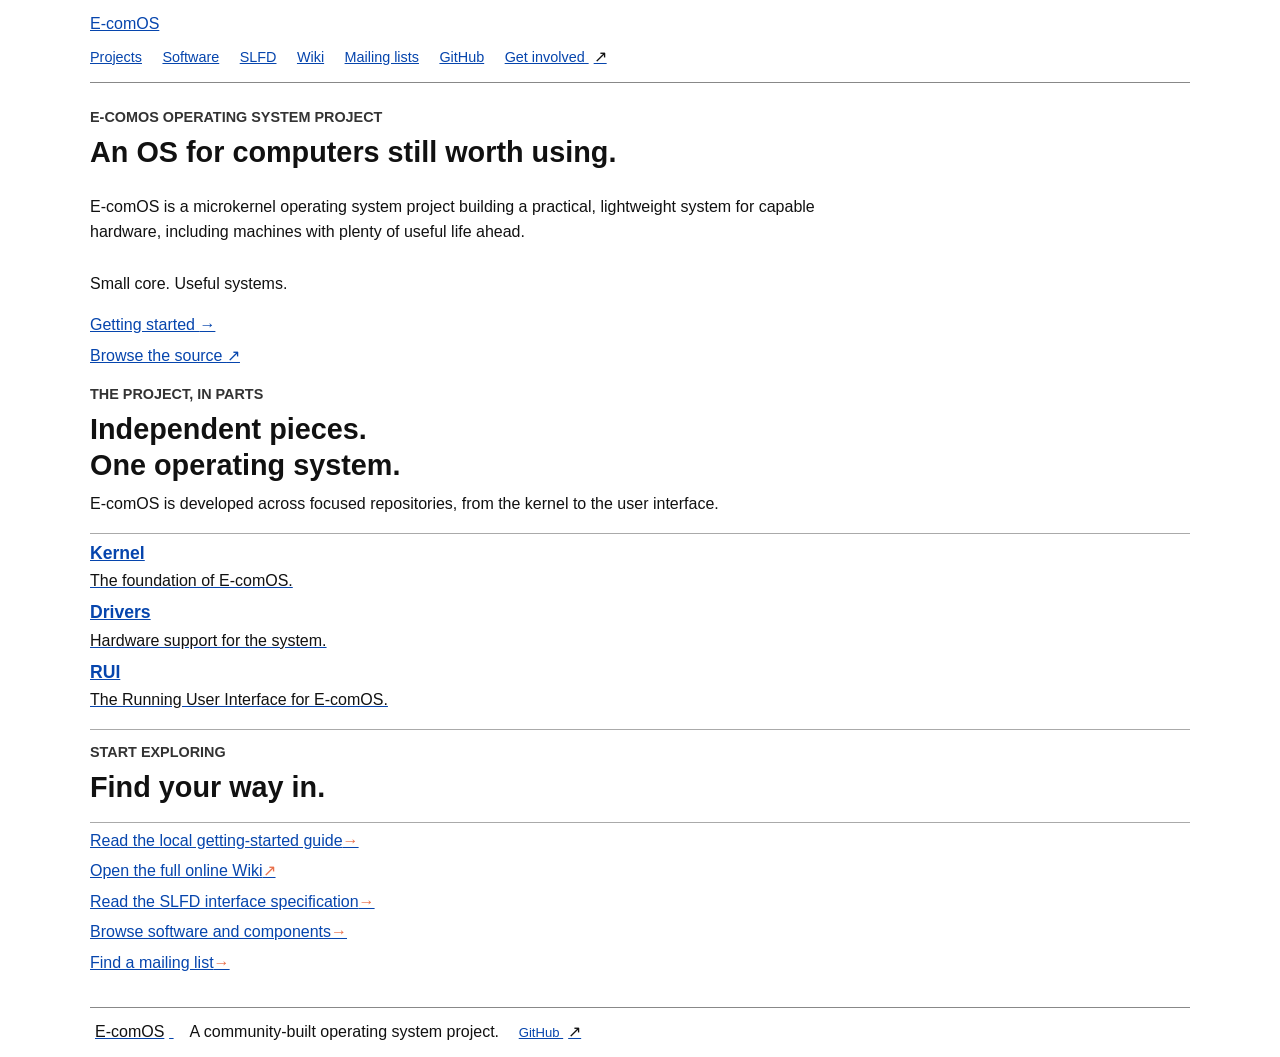
<file: index.html>
<!doctype html>
<html lang="en">
	<head>
		<meta charset="utf-8">
		<meta name="viewport" content="width=device-width, initial-scale=1">
		<meta name="description" content="E-comOS is a microkernel operating system project focused on practical, lightweight computing for capable hardware.">
		<title>E-comOS | An operating system project</title>
		<link rel="stylesheet" href="/home.css">
	</head>
	<body class="home-page">
		<header class="site-header">
			<a class="site-brand" href="/" aria-label="E-comOS home">
				<span>E-comOS</span>
			</a>
			<nav class="site-nav" aria-label="Main navigation">
				<a href="#projects">Projects</a>
				<a href="/software/">Software</a>
				<a href="/slfd/">SLFD</a>
				<a href="https://cloudflare-wiki.saladin510.workers.dev/wiki/main:home">Wiki</a>
				<a href="/mail-list/">Mailing lists</a>
				<a href="https://github.com/e-comos">GitHub</a>
				<a class="site-nav-cta" href="/mail-list/">Get involved <span aria-hidden="true">&nearr;</span></a>
			</nav>
		</header>

		<main>
			<section class="site-hero" aria-labelledby="hero-title">
				<div class="site-hero-copy">
					<p class="site-eyebrow"><span></span> E-COMOS OPERATING SYSTEM PROJECT</p>
					<h1 id="hero-title">An OS for computers still <em>worth using.</em></h1>
					<p class="site-intro">E-comOS is a microkernel operating system project building a practical, lightweight system for capable hardware, including machines with plenty of useful life ahead.</p>
					<p class="site-tagline">Small core. Useful systems.</p>
					<div class="site-actions">
						<a class="button button-primary" href="/wiki/getstart.html">Getting started <span aria-hidden="true">&rarr;</span></a>
						<a class="button button-secondary" href="https://github.com/e-comos">Browse the source <span aria-hidden="true">&nearr;</span></a>
					</div>
				</div>
				<div class="site-hero-foot" aria-hidden="true"><span>MICROKERNEL</span><span>OPEN DEVELOPMENT</span><span>BUILT FOR REAL HARDWARE</span></div>
			</section>

			<section class="site-projects" id="projects" aria-labelledby="projects-title">
				<div class="section-heading">
					<p class="site-eyebrow">THE PROJECT, IN PARTS</p>
					<h2 id="projects-title">Independent pieces.<br>One operating system.</h2>
					<p>E-comOS is developed across focused repositories, from the kernel to the user interface.</p>
				</div>
				<div class="project-list">
					<a class="project-item" href="https://github.com/e-comos/kernel">
						<span class="project-number">01</span>
						<span class="project-copy"><strong>Kernel</strong><small>The foundation of E-comOS.</small></span>
						<span class="project-arrow" aria-hidden="true">&nearr;</span>
					</a>
					<a class="project-item" href="https://github.com/e-comos/driver">
						<span class="project-number">02</span>
						<span class="project-copy"><strong>Drivers</strong><small>Hardware support for the system.</small></span>
						<span class="project-arrow" aria-hidden="true">&nearr;</span>
					</a>
					<a class="project-item" href="https://github.com/e-comos/RUI">
						<span class="project-number">03</span>
						<span class="project-copy"><strong>RUI</strong><small>The Running User Interface for E-comOS.</small></span>
						<span class="project-arrow" aria-hidden="true">&nearr;</span>
					</a>
				</div>
			</section>

			<section class="site-next" aria-labelledby="next-title">
				<div>
					<p class="site-eyebrow">START EXPLORING</p>
					<h2 id="next-title">Find your way in.</h2>
				</div>
				<div class="next-links">
					  <a href="/wiki/getstart.html"><span>Read the local getting-started guide</span><span aria-hidden="true">&rarr;</span></a>
					  <a href="https://cloudflare-wiki.saladin510.workers.dev/wiki/main:home"><span>Open the full online Wiki</span><span aria-hidden="true">&nearr;</span></a>
					  <a href="/slfd/"><span>Read the SLFD interface specification</span><span aria-hidden="true">&rarr;</span></a>
					  <a href="/software/"><span>Browse software and components</span><span aria-hidden="true">&rarr;</span></a>
					  <a href="/mail-list/"><span>Find a mailing list</span><span aria-hidden="true">&rarr;</span></a>
				</div>
			</section>
		</main>

		<footer class="site-footer">
			<a class="site-brand" href="/">
				<span>E-comOS</span>
			</a>
			<p>A community-built operating system project.</p>
			<a href="https://github.com/e-comos">GitHub <span aria-hidden="true">&nearr;</span></a>
		</footer>
	</body>
</html>
</file>
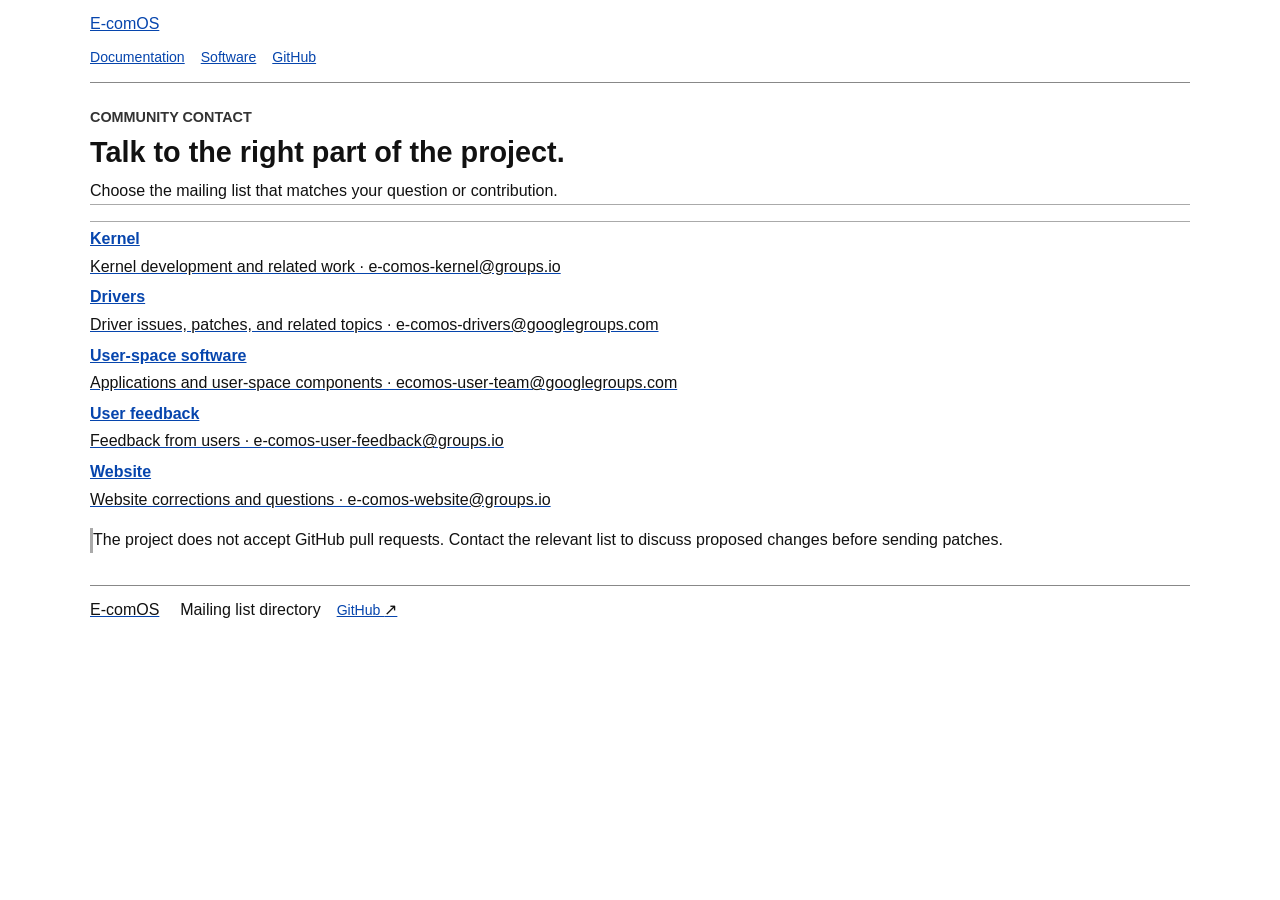
<file: mail-list/index.html>
<!doctype html>
<html lang="en">
    <head>
        <meta charset="utf-8">
        <meta name="viewport" content="width=device-width, initial-scale=1">
        <meta name="description" content="Contact the E-comOS project through the mailing list for your area.">
        <title>Mailing Lists | E-comOS</title>
        <link rel="stylesheet" href="/home.css">
    </head>
    <body class="resource-page">
        <header class="resource-header">
            <a class="site-brand" href="/"><span>E-comOS</span></a>
            <nav class="resource-nav" aria-label="Main navigation"><a href="/wiki/">Documentation</a><a href="/software/">Software</a><a href="https://github.com/e-comos">GitHub</a></nav>
        </header>
        <main class="resource-main">
            <section class="resource-intro">
                <p class="site-eyebrow">COMMUNITY CONTACT</p>
                <h1>Talk to the right part of the project.</h1>
                <p class="resource-lead">Choose the mailing list that matches your question or contribution.</p>
            </section>
            <div class="resource-links">
                <a class="resource-link" href="mailto:e-comos-kernel@groups.io"><span class="resource-number">01</span><span class="resource-link-copy"><strong>Kernel</strong><small>Kernel development and related work · e-comos-kernel@groups.io</small></span><span class="resource-arrow" aria-hidden="true">&nearr;</span></a>
                <a class="resource-link" href="mailto:e-comos-drivers@googlegroups.com"><span class="resource-number">02</span><span class="resource-link-copy"><strong>Drivers</strong><small>Driver issues, patches, and related topics · e-comos-drivers@googlegroups.com</small></span><span class="resource-arrow" aria-hidden="true">&nearr;</span></a>
                <a class="resource-link" href="mailto:ecomos-user-team@googlegroups.com"><span class="resource-number">03</span><span class="resource-link-copy"><strong>User-space software</strong><small>Applications and user-space components · ecomos-user-team@googlegroups.com</small></span><span class="resource-arrow" aria-hidden="true">&nearr;</span></a>
                <a class="resource-link" href="mailto:e-comos-user-feedback@groups.io"><span class="resource-number">04</span><span class="resource-link-copy"><strong>User feedback</strong><small>Feedback from users · e-comos-user-feedback@groups.io</small></span><span class="resource-arrow" aria-hidden="true">&nearr;</span></a>
                <a class="resource-link" href="mailto:e-comos-website@groups.io"><span class="resource-number">05</span><span class="resource-link-copy"><strong>Website</strong><small>Website corrections and questions · e-comos-website@groups.io</small></span><span class="resource-arrow" aria-hidden="true">&nearr;</span></a>
            </div>
            <aside class="resource-note"><p>The project does not accept GitHub pull requests. Contact the relevant list to discuss proposed changes before sending patches.</p></aside>
        </main>
        <footer class="resource-footer"><a class="site-brand" href="/"><span>E-comOS</span></a><p>Mailing list directory</p><a href="https://github.com/e-comos">GitHub <span aria-hidden="true">&nearr;</span></a></footer>
    </body>
</html>
</file>
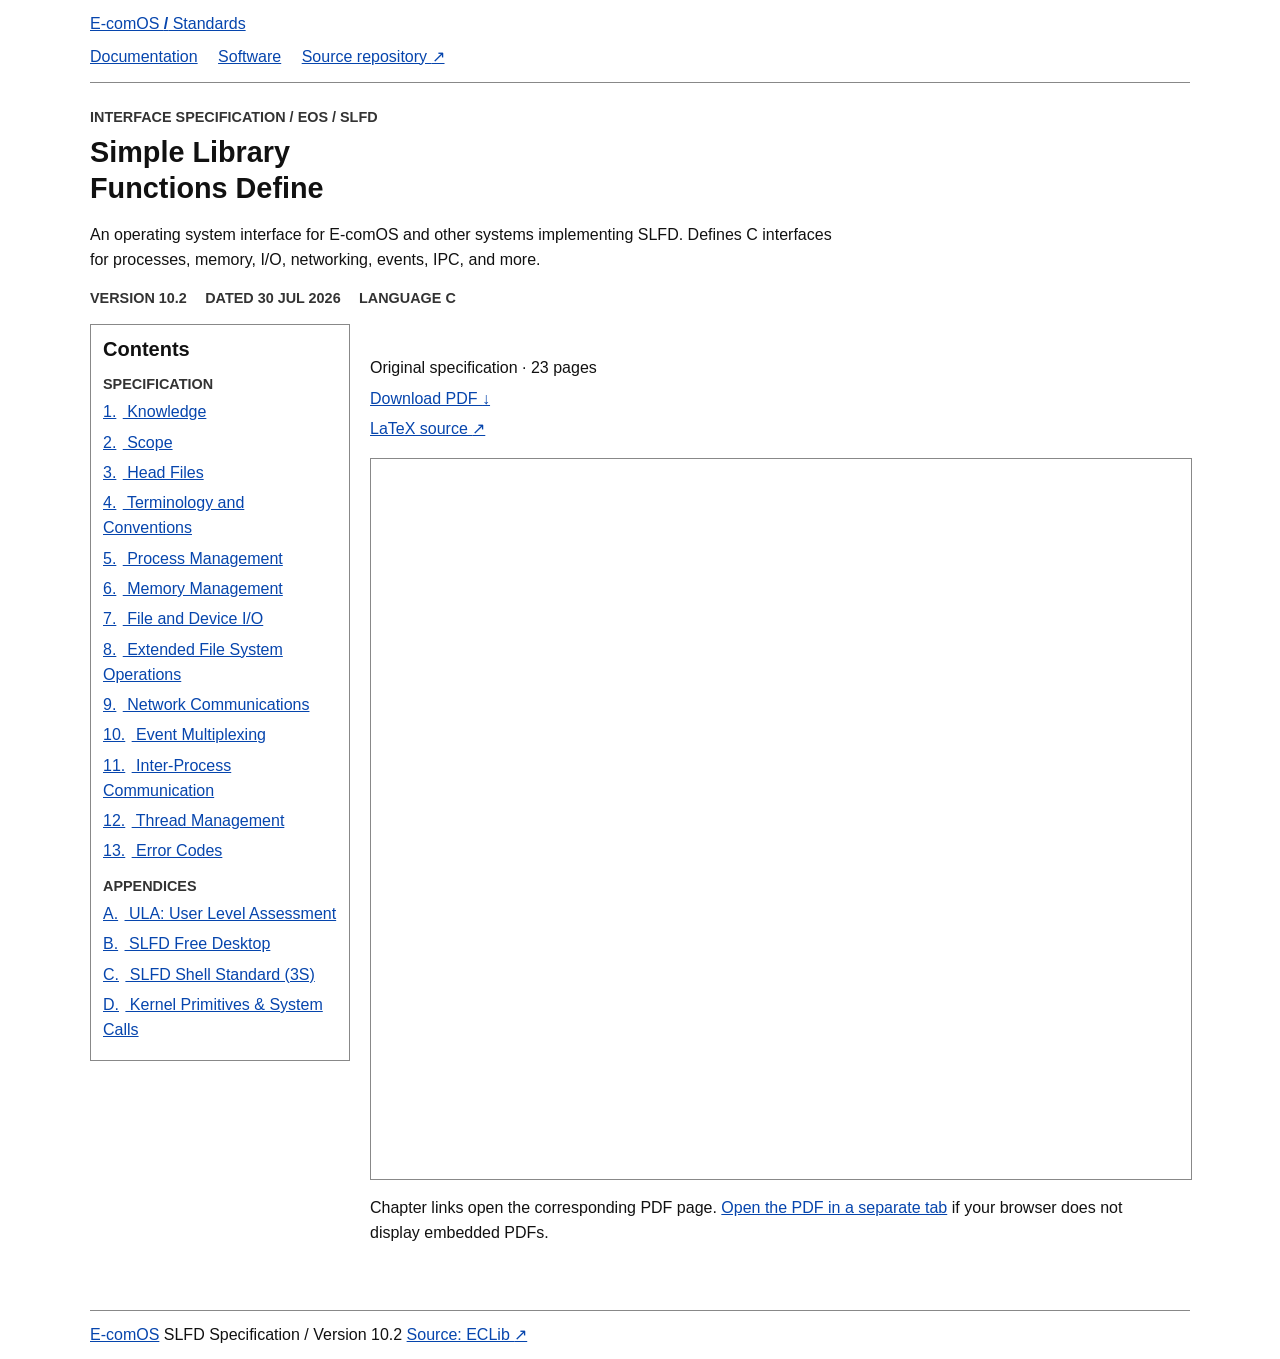
<file: slfd/index.html>
<!doctype html>
<html lang="en">
  <head>
    <meta charset="utf-8">
    <meta name="viewport" content="width=device-width, initial-scale=1">
    <meta name="description" content="Read the SLFD (Simple Library Functions Define) operating system interface specification, version 10.2.">
    <title>SLFD Specification, Version 10.2 | E-comOS</title>
    <link rel="stylesheet" href="/home.css">
  </head>
  <body class="spec-page">
    <header class="spec-header">
      <a class="spec-brand" href="/" aria-label="E-comOS home">
        <span>E-comOS <b>/</b> Standards</span>
      </a>
      <nav class="spec-top-nav" aria-label="Site navigation">
        <a href="/wiki/">Documentation</a>
        <a href="/software/">Software</a>
        <a href="https://github.com/e-comos/ECLib/tree/main/docs">Source repository <span aria-hidden="true">&nearr;</span></a>
      </nav>
    </header>

    <main>
      <section class="spec-masthead" aria-labelledby="spec-title">
        <div>
          <p class="spec-kicker"><span>INTERFACE SPECIFICATION</span> / <span>EOS / SLFD</span></p>
          <h1 id="spec-title">Simple Library<br>Functions Define</h1>
          <p class="spec-summary">An operating system interface for E-comOS and other systems implementing SLFD. Defines C interfaces for processes, memory, I/O, networking, events, IPC, and more.</p>
          <div class="spec-meta">
            <span>VERSION <strong>10.2</strong></span>
            <span>DATED <strong>30 JUL 2026</strong></span>
            <span>LANGUAGE <strong>C</strong></span>
          </div>
        </div>
        <div class="spec-edition" aria-label="Specification edition 10.2">
          <span class="spec-edition-label">SPECIFICATION</span>
          <strong>10.2</strong>
          <span class="spec-edition-foot">E-COMOS / INTERFACE SERIES</span>
        </div>
      </section>

      <section class="spec-reader" id="reader" aria-label="Specification reader">
        <section class="spec-contents" aria-labelledby="contents-title">
          <h2 id="contents-title">Contents</h2>
          <nav class="spec-toc" aria-label="Specification chapters">
            <p class="spec-toc-group">SPECIFICATION</p>
            <a href="/slfd/slfd-v10.2.pdf#page=1" target="spec-pdf"><span>1.</span> Knowledge</a>
            <a href="/slfd/slfd-v10.2.pdf#page=1" target="spec-pdf"><span>2.</span> Scope</a>
            <a href="/slfd/slfd-v10.2.pdf#page=2" target="spec-pdf"><span>3.</span> Head Files</a>
            <a href="/slfd/slfd-v10.2.pdf#page=3" target="spec-pdf"><span>4.</span> Terminology and Conventions</a>
            <a href="/slfd/slfd-v10.2.pdf#page=6" target="spec-pdf"><span>5.</span> Process Management</a>
            <a href="/slfd/slfd-v10.2.pdf#page=9" target="spec-pdf"><span>6.</span> Memory Management</a>
            <a href="/slfd/slfd-v10.2.pdf#page=10" target="spec-pdf"><span>7.</span> File and Device I/O</a>
            <a href="/slfd/slfd-v10.2.pdf#page=12" target="spec-pdf"><span>8.</span> Extended File System Operations</a>
            <a href="/slfd/slfd-v10.2.pdf#page=13" target="spec-pdf"><span>9.</span> Network Communications</a>
            <a href="/slfd/slfd-v10.2.pdf#page=14" target="spec-pdf"><span>10.</span> Event Multiplexing</a>
            <a href="/slfd/slfd-v10.2.pdf#page=15" target="spec-pdf"><span>11.</span> Inter-Process Communication</a>
            <a href="/slfd/slfd-v10.2.pdf#page=16" target="spec-pdf"><span>12.</span> Thread Management</a>
            <a href="/slfd/slfd-v10.2.pdf#page=17" target="spec-pdf"><span>13.</span> Error Codes</a>
            <p class="spec-toc-group">APPENDICES</p>
            <a href="/slfd/slfd-v10.2.pdf#page=18" target="spec-pdf"><span>A.</span> ULA: User Level Assessment</a>
            <a href="/slfd/slfd-v10.2.pdf#page=20" target="spec-pdf"><span>B.</span> SLFD Free Desktop</a>
            <a href="/slfd/slfd-v10.2.pdf#page=21" target="spec-pdf"><span>C.</span> SLFD Shell Standard (3S)</a>
            <a href="/slfd/slfd-v10.2.pdf#page=22" target="spec-pdf"><span>D.</span> Kernel Primitives &amp; System Calls</a>
          </nav>
        </section>

        <div class="spec-document">
          <div class="spec-toolbar">
            <div class="spec-current">Original specification · 23 pages</div>
            <div class="spec-tools">
              <a href="/slfd/slfd-v10.2.pdf" download aria-label="Download the original PDF" title="Download the original PDF">Download PDF <span aria-hidden="true">&#8595;</span></a>
              <a href="https://github.com/e-comos/ECLib/blob/main/docs/slfd.tex" target="_blank" rel="noreferrer" aria-label="View the LaTeX source" title="View the LaTeX source">LaTeX source <span aria-hidden="true">&nearr;</span></a>
            </div>
          </div>
          <iframe id="spec-pdf" name="spec-pdf" title="SLFD Specification version 10.2 PDF reader" src="/slfd/slfd-v10.2.pdf#page=1&amp;view=FitH"></iframe>
          <p class="spec-reader-note">Chapter links open the corresponding PDF page. <a href="/slfd/slfd-v10.2.pdf">Open the PDF in a separate tab</a> if your browser does not display embedded PDFs.</p>
        </div>
      </section>
    </main>

    <footer class="spec-footer">
      <a href="/">E-comOS</a>
      <span>SLFD Specification / Version 10.2</span>
      <a href="https://github.com/e-comos/ECLib/tree/main/docs">Source: ECLib <span aria-hidden="true">&nearr;</span></a>
    </footer>
  </body>
</html>
</file>
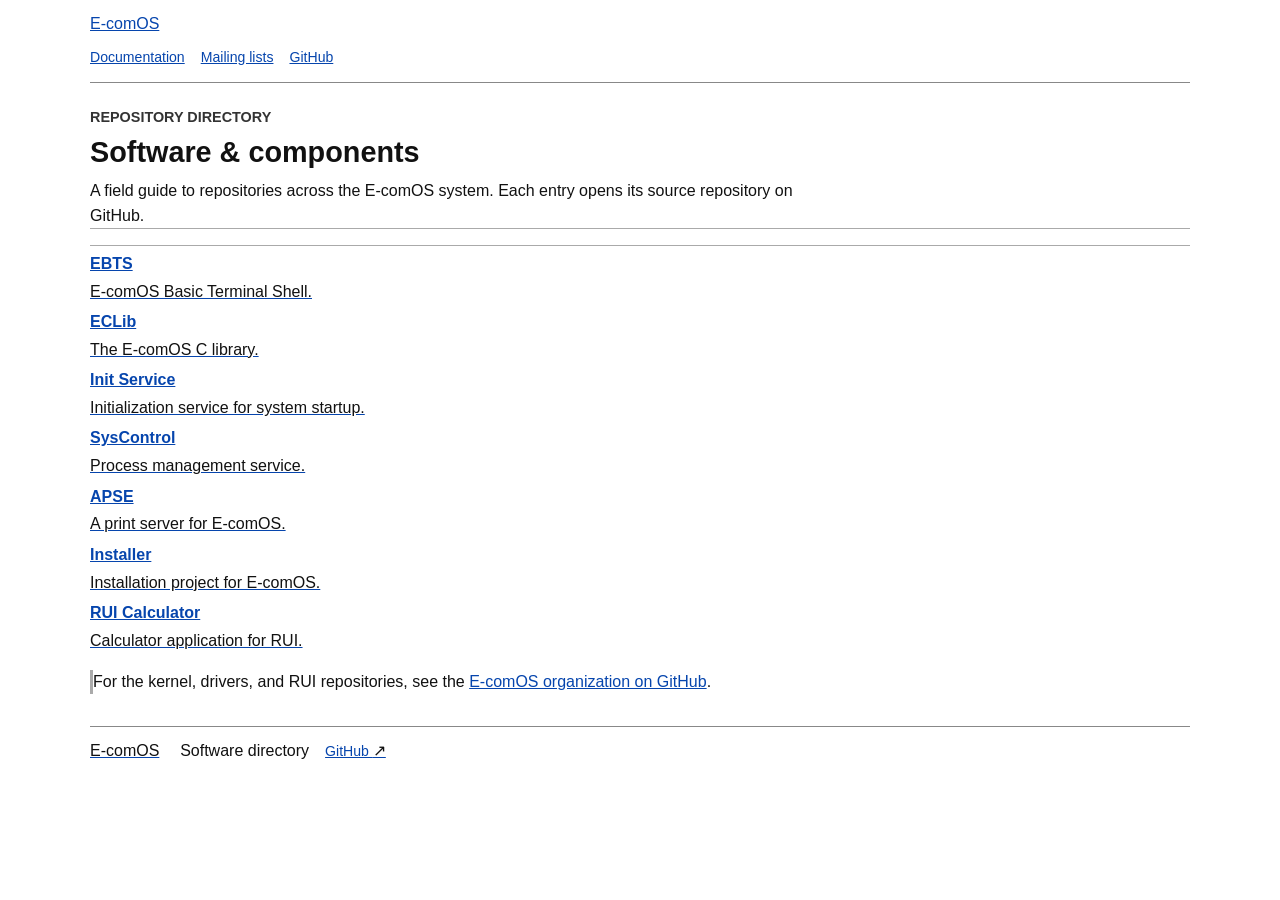
<file: software/index.html>
<!doctype html>
<html lang="en">
	<head>
		<meta charset="utf-8">
		<meta name="viewport" content="width=device-width, initial-scale=1">
		<meta name="description" content="Explore software and component repositories in the E-comOS project.">
		<title>Software &amp; Components | E-comOS</title>
		<link rel="stylesheet" href="/home.css">
	</head>
	<body class="resource-page">
		<header class="resource-header">
			<a class="site-brand" href="/"><span>E-comOS</span></a>
			<nav class="resource-nav" aria-label="Main navigation"><a href="/wiki/">Documentation</a><a href="/mail-list/">Mailing lists</a><a href="https://github.com/e-comos">GitHub</a></nav>
		</header>
		<main class="resource-main">
			<section class="resource-intro">
				<p class="site-eyebrow">REPOSITORY DIRECTORY</p>
				<h1>Software &amp; components</h1>
				<p class="resource-lead">A field guide to repositories across the E-comOS system. Each entry opens its source repository on GitHub.</p>
			</section>
			<section aria-label="E-comOS repositories">
				<div class="resource-links">
					<a class="resource-link" href="https://github.com/e-comos/ebts"><span class="resource-number">01</span><span class="resource-link-copy"><strong>EBTS</strong><small>E-comOS Basic Terminal Shell.</small></span><span class="resource-arrow" aria-hidden="true">&nearr;</span></a>
					<a class="resource-link" href="https://github.com/e-comos/ECLib"><span class="resource-number">02</span><span class="resource-link-copy"><strong>ECLib</strong><small>The E-comOS C library.</small></span><span class="resource-arrow" aria-hidden="true">&nearr;</span></a>
					<a class="resource-link" href="https://github.com/e-comos/init-service"><span class="resource-number">03</span><span class="resource-link-copy"><strong>Init Service</strong><small>Initialization service for system startup.</small></span><span class="resource-arrow" aria-hidden="true">&nearr;</span></a>
					<a class="resource-link" href="https://github.com/e-comos/syscontrol"><span class="resource-number">04</span><span class="resource-link-copy"><strong>SysControl</strong><small>Process management service.</small></span><span class="resource-arrow" aria-hidden="true">&nearr;</span></a>
					<a class="resource-link" href="https://github.com/e-comos/apse"><span class="resource-number">05</span><span class="resource-link-copy"><strong>APSE</strong><small>A print server for E-comOS.</small></span><span class="resource-arrow" aria-hidden="true">&nearr;</span></a>
					<a class="resource-link" href="https://github.com/e-comos/installer"><span class="resource-number">06</span><span class="resource-link-copy"><strong>Installer</strong><small>Installation project for E-comOS.</small></span><span class="resource-arrow" aria-hidden="true">&nearr;</span></a>
					<a class="resource-link" href="https://github.com/e-comos/rui-app-calculator"><span class="resource-number">07</span><span class="resource-link-copy"><strong>RUI Calculator</strong><small>Calculator application for RUI.</small></span><span class="resource-arrow" aria-hidden="true">&nearr;</span></a>
				</div>
			</section>
			<aside class="resource-note"><p>For the kernel, drivers, and RUI repositories, see the <a class="resource-inline-link" href="https://github.com/e-comos">E-comOS organization on GitHub</a>.</p></aside>
		</main>
		<footer class="resource-footer"><a class="site-brand" href="/"><span>E-comOS</span></a><p>Software directory</p><a href="https://github.com/e-comos">GitHub <span aria-hidden="true">&nearr;</span></a></footer>
	</body>
</html>
</file>
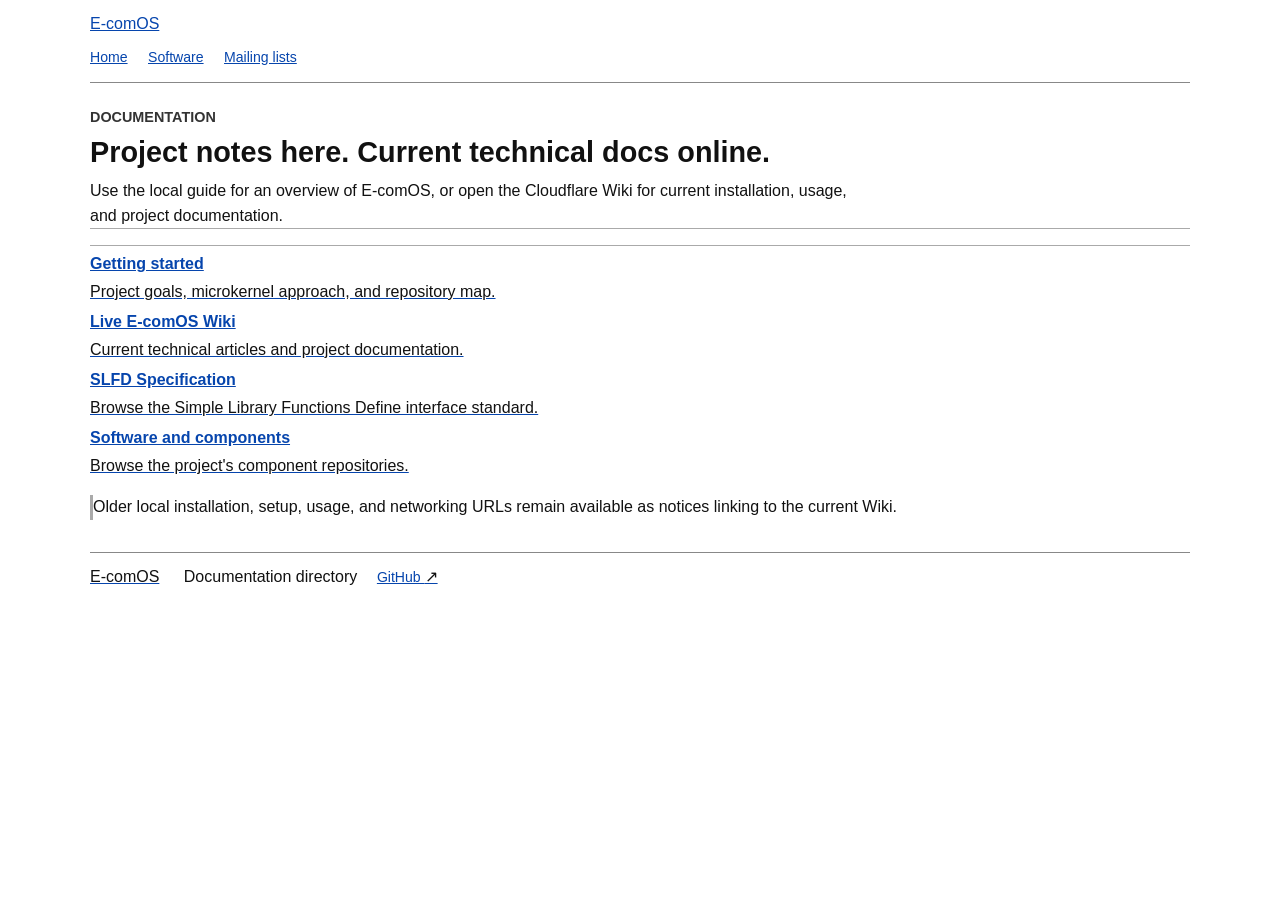
<file: wiki/index.htm>
<!doctype html>
<html lang="en">
  <head>
    <meta charset="utf-8">
    <meta http-equiv="refresh" content="0; url=/wiki/">
    <meta name="viewport" content="width=device-width, initial-scale=1">
    <title>Documentation | E-comOS</title>
  </head>
  <body>
    <p>The documentation index has moved. <a href="/wiki/">Continue to the E-comOS documentation.</a></p>
  </body>
</html>
</file>
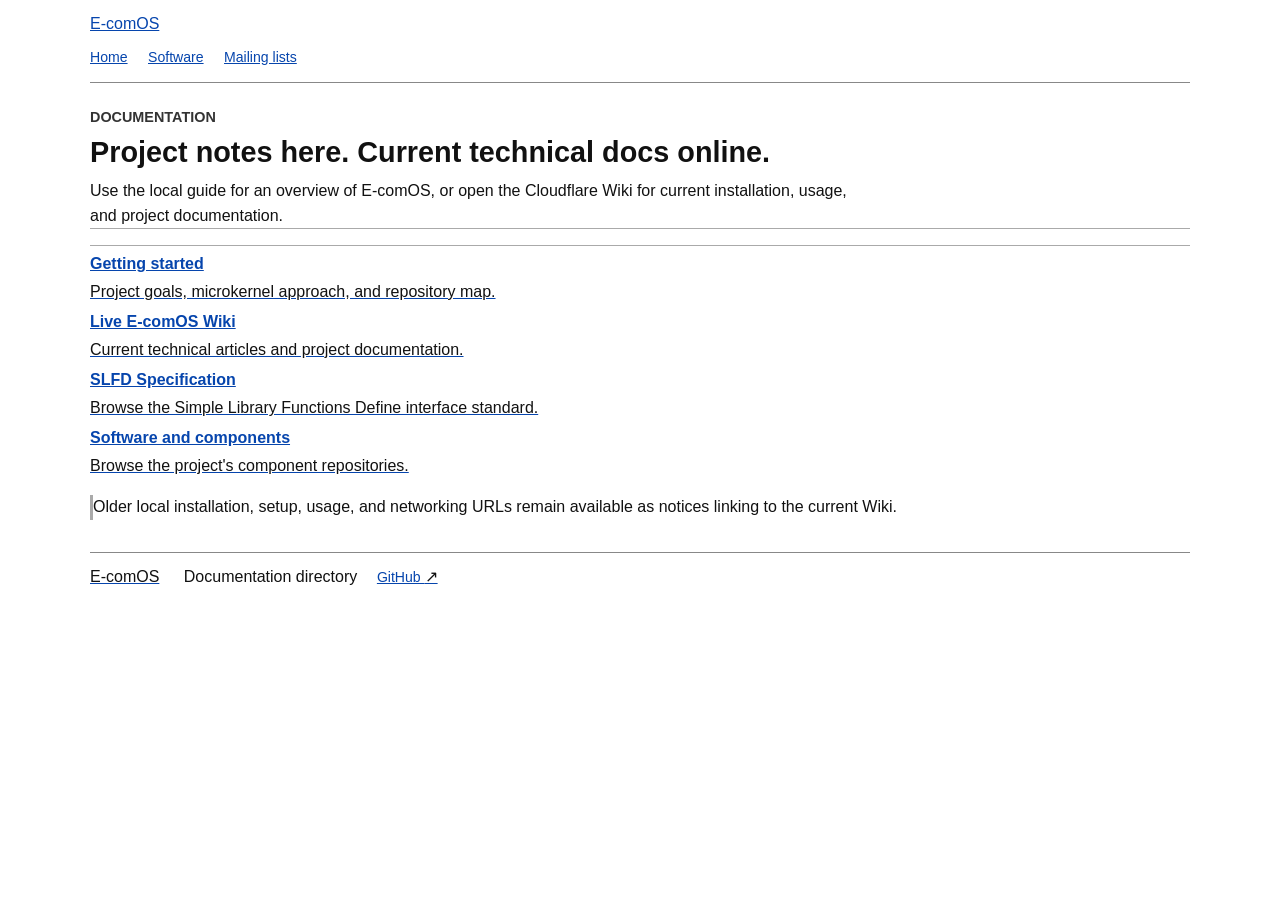
<file: wiki/index.html>
<!doctype html>
<html lang="en">
  <head>
    <meta charset="utf-8">
    <meta name="viewport" content="width=device-width, initial-scale=1">
    <meta name="description" content="Local E-comOS project guide and links to the current online Wiki.">
    <title>Documentation | E-comOS</title>
    <link rel="stylesheet" href="/home.css">
  </head>
  <body class="resource-page">
    <header class="resource-header">
      <a class="site-brand" href="/">
        <span>E-comOS</span>
      </a>
      <nav class="resource-nav" aria-label="Main navigation">
        <a href="/">Home</a>
        <a href="/software/">Software</a>
        <a href="/mail-list/">Mailing lists</a>
      </nav>
    </header>
    <main class="resource-main">
      <section class="resource-intro">
        <p class="site-eyebrow">DOCUMENTATION</p>
        <h1>Project notes here. Current technical docs online.</h1>
        <p class="resource-lead">Use the local guide for an overview of E-comOS, or open the Cloudflare Wiki for current installation, usage, and project documentation.</p>
      </section>
      <div class="resource-links">
        <a class="resource-link" href="/wiki/getstart.html">
          <span class="resource-number">01</span>
          <span class="resource-link-copy"><strong>Getting started</strong><small>Project goals, microkernel approach, and repository map.</small></span>
          <span class="resource-arrow" aria-hidden="true">&rarr;</span>
        </a>
        <a class="resource-link" href="https://cloudflare-wiki.saladin510.workers.dev/wiki/main:home">
          <span class="resource-number">02</span>
          <span class="resource-link-copy"><strong>Live E-comOS Wiki</strong><small>Current technical articles and project documentation.</small></span>
          <span class="resource-arrow" aria-hidden="true">&nearr;</span>
        </a>
        <a class="resource-link" href="/slfd/">
          <span class="resource-number">03</span>
          <span class="resource-link-copy"><strong>SLFD Specification</strong><small>Browse the Simple Library Functions Define interface standard.</small></span>
          <span class="resource-arrow" aria-hidden="true">&rarr;</span>
        </a>
        <a class="resource-link" href="/software/">
          <span class="resource-number">04</span>
          <span class="resource-link-copy"><strong>Software and components</strong><small>Browse the project's component repositories.</small></span>
          <span class="resource-arrow" aria-hidden="true">&rarr;</span>
        </a>
      </div>
      <aside class="resource-note">
        <p>Older local installation, setup, usage, and networking URLs remain available as notices linking to the current Wiki.</p>
      </aside>
    </main>
    <footer class="resource-footer">
      <a class="site-brand" href="/"><span>E-comOS</span></a>
      <p>Documentation directory</p>
      <a href="https://github.com/e-comos">GitHub <span aria-hidden="true">&nearr;</span></a>
    </footer>
  </body>
</html>
</file>
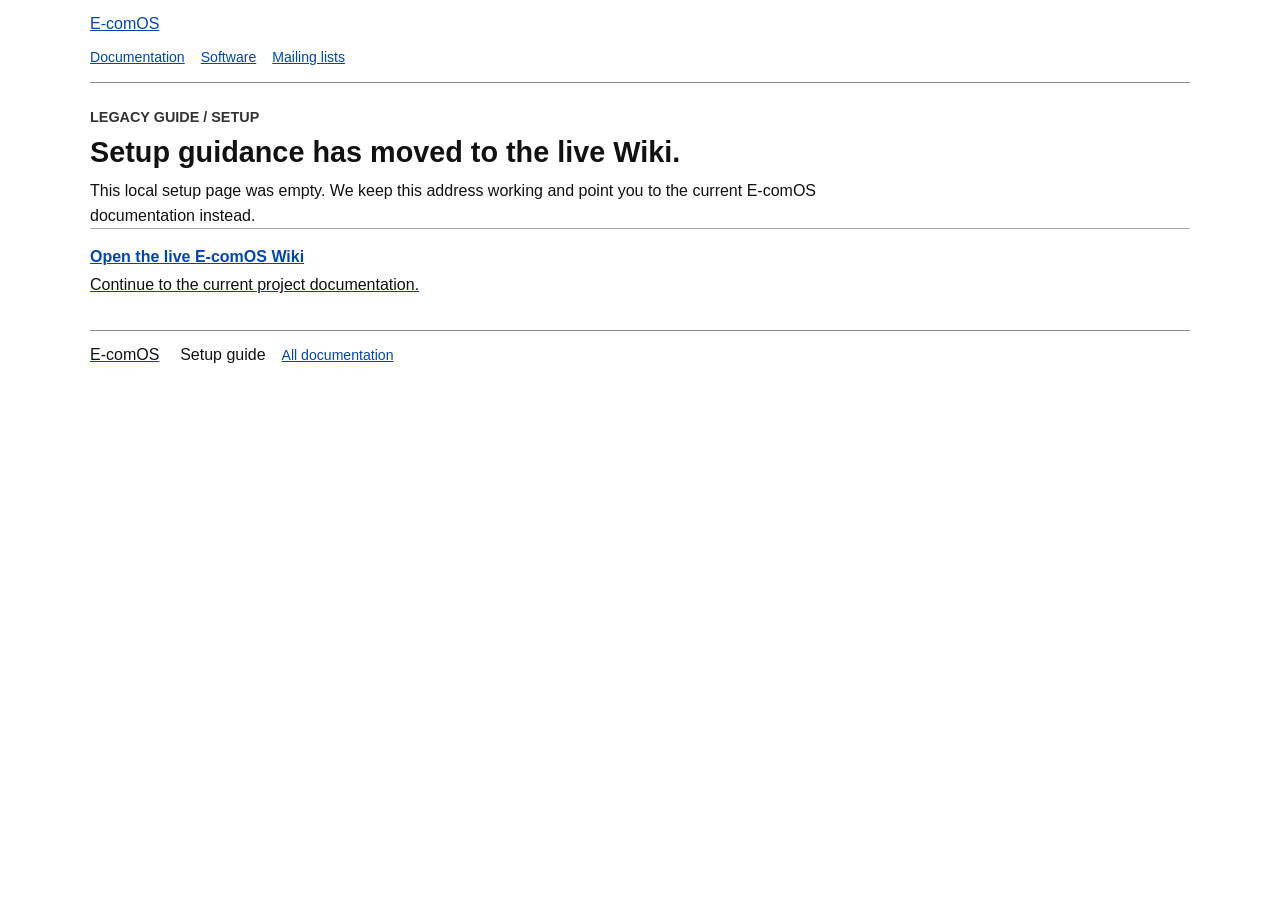
<file: wiki/eosinstall.htm>
<!doctype html>
<html lang="en">
	<head>
		<meta charset="utf-8">
		<meta name="viewport" content="width=device-width, initial-scale=1">
		<title>Setup | E-comOS Wiki</title>
		<link rel="stylesheet" href="/home.css">
	</head>
	<body class="resource-page">
		<header class="resource-header"><a class="site-brand" href="/"><span>E-comOS</span></a><nav class="resource-nav" aria-label="Main navigation"><a href="/wiki/">Documentation</a><a href="/software/">Software</a><a href="/mail-list/">Mailing lists</a></nav></header>
		<main class="resource-main">
			<section class="resource-intro">
				<p class="site-eyebrow">LEGACY GUIDE / SETUP</p>
				<h1>Setup guidance has moved to the live Wiki.</h1>
				<p class="resource-lead">This local setup page was empty. We keep this address working and point you to the current E-comOS documentation instead.</p>
			</section>
			<a class="resource-link" href="https://cloudflare-wiki.saladin510.workers.dev/wiki/main:home"><span class="resource-number">&rarr;</span><span class="resource-link-copy"><strong>Open the live E-comOS Wiki</strong><small>Continue to the current project documentation.</small></span><span class="resource-arrow" aria-hidden="true">&nearr;</span></a>
		</main>
		<footer class="resource-footer"><a class="site-brand" href="/"><span>E-comOS</span></a><p>Setup guide</p><a href="/wiki/">All documentation</a></footer>
	</body>
</html>
</file>
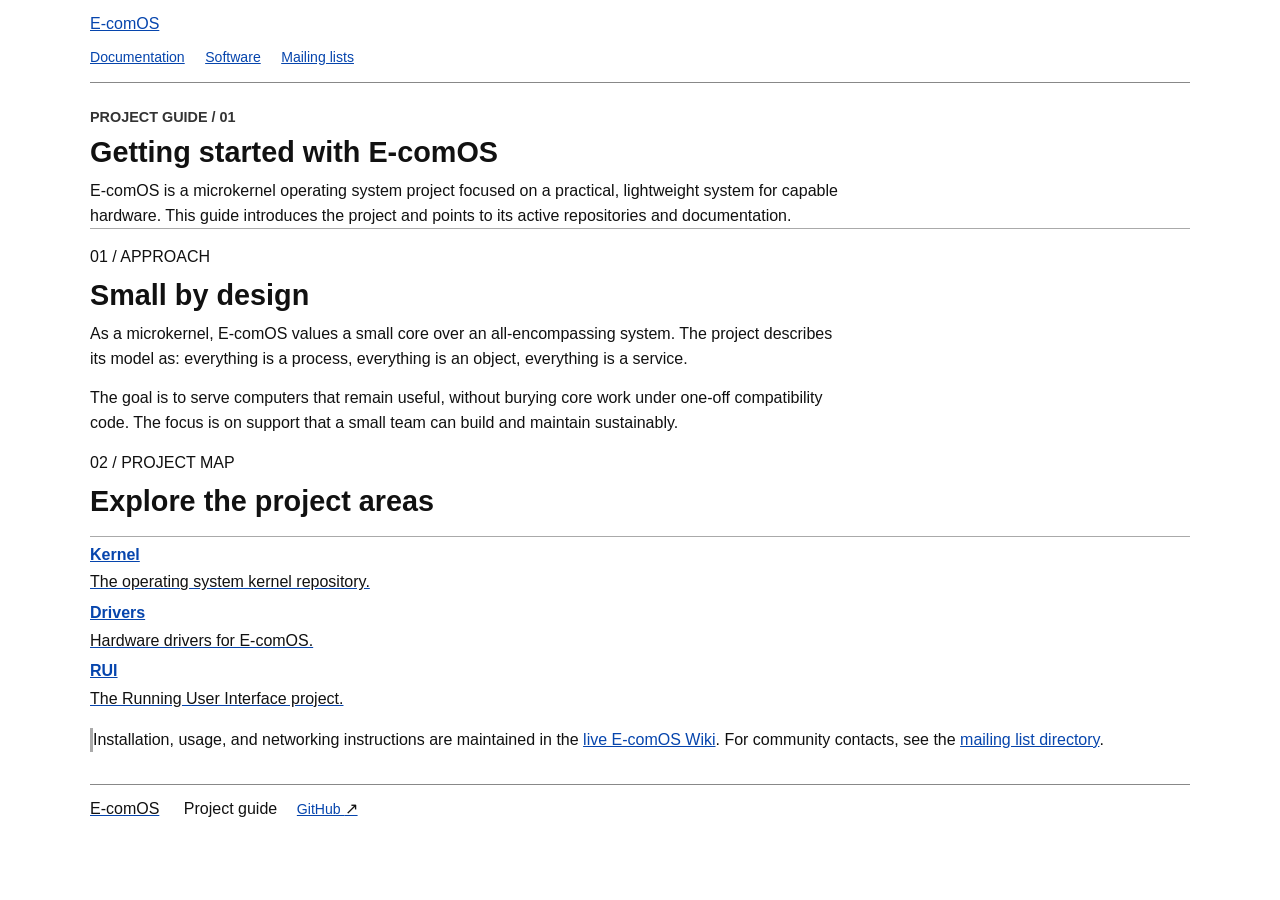
<file: wiki/getstart.html>
<!doctype html>
<html lang="en">
  <head>
    <meta charset="utf-8">
    <meta name="viewport" content="width=device-width, initial-scale=1">
    <meta name="description" content="An introduction to the E-comOS project, its microkernel philosophy, and its repositories.">
    <title>Getting Started | E-comOS</title>
    <link rel="stylesheet" href="/home.css">
  </head>
  <body class="resource-page">
    <header class="resource-header">
      <a class="site-brand" href="/">
        <span>E-comOS</span>
      </a>
      <nav class="resource-nav" aria-label="Main navigation">
        <a href="/wiki/">Documentation</a>
        <a href="/software/">Software</a>
        <a href="/mail-list/">Mailing lists</a>
      </nav>
    </header>
    <main class="resource-main">
      <section class="resource-intro">
        <p class="site-eyebrow">PROJECT GUIDE / 01</p>
        <h1>Getting started with E-comOS</h1>
        <p class="resource-lead">E-comOS is a microkernel operating system project focused on a practical, lightweight system for capable hardware. This guide introduces the project and points to its active repositories and documentation.</p>
      </section>

      <section class="resource-section" aria-labelledby="philosophy-title">
        <p class="site-eyebrow">01 / APPROACH</p>
        <h2 id="philosophy-title">Small by design</h2>
        <p>As a microkernel, E-comOS values a small core over an all-encompassing system. The project describes its model as: everything is a process, everything is an object, everything is a service.</p>
        <p>The goal is to serve computers that remain useful, without burying core work under one-off compatibility code. The focus is on support that a small team can build and maintain sustainably.</p>
      </section>

      <section class="resource-section" aria-labelledby="structure-title">
        <p class="site-eyebrow">02 / PROJECT MAP</p>
        <h2 id="structure-title">Explore the project areas</h2>
        <div class="resource-links">
          <a class="resource-link" href="https://github.com/e-comos/kernel">
            <span class="resource-number">01</span>
            <span class="resource-link-copy"><strong>Kernel</strong><small>The operating system kernel repository.</small></span>
            <span class="resource-arrow" aria-hidden="true">&nearr;</span>
          </a>
          <a class="resource-link" href="https://github.com/e-comos/driver">
            <span class="resource-number">02</span>
            <span class="resource-link-copy"><strong>Drivers</strong><small>Hardware drivers for E-comOS.</small></span>
            <span class="resource-arrow" aria-hidden="true">&nearr;</span>
          </a>
          <a class="resource-link" href="https://github.com/e-comos/RUI">
            <span class="resource-number">03</span>
            <span class="resource-link-copy"><strong>RUI</strong><small>The Running User Interface project.</small></span>
            <span class="resource-arrow" aria-hidden="true">&nearr;</span>
          </a>
        </div>
      </section>

      <aside class="resource-note">
        <p>Installation, usage, and networking instructions are maintained in the <a class="resource-inline-link" href="https://cloudflare-wiki.saladin510.workers.dev/wiki/main:home">live E-comOS Wiki</a>. For community contacts, see the <a class="resource-inline-link" href="/mail-list/">mailing list directory</a>.</p>
      </aside>
    </main>
    <footer class="resource-footer">
      <a class="site-brand" href="/"><span>E-comOS</span></a>
      <p>Project guide</p>
      <a href="https://github.com/e-comos">GitHub <span aria-hidden="true">&nearr;</span></a>
    </footer>
  </body>
</html>
</file>
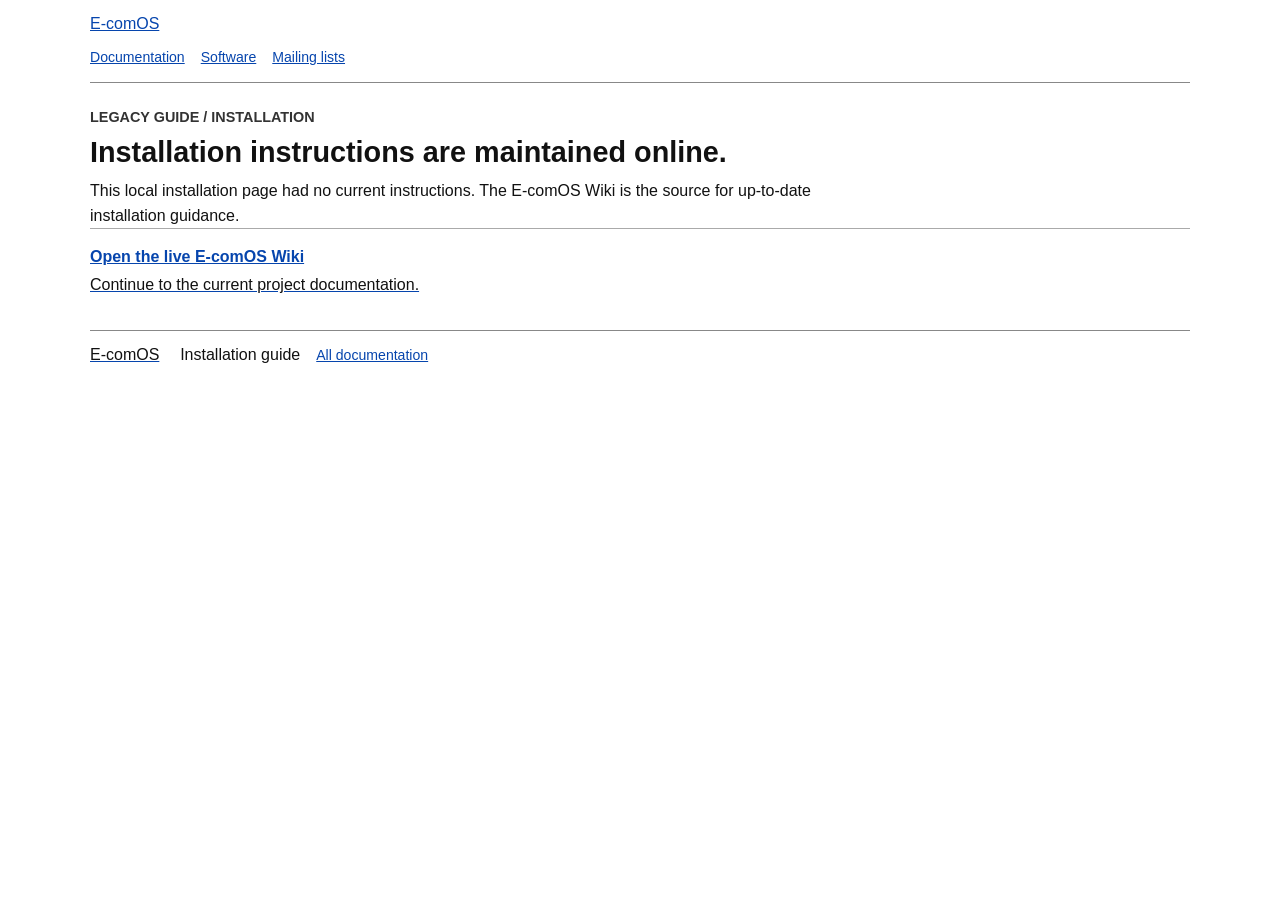
<file: wiki/install.htm>
<!doctype html>
<html lang="en">
	<head>
		<meta charset="utf-8">
		<meta name="viewport" content="width=device-width, initial-scale=1">
		<title>Installation | E-comOS Wiki</title>
		<link rel="stylesheet" href="/home.css">
	</head>
	<body class="resource-page">
		<header class="resource-header"><a class="site-brand" href="/"><span>E-comOS</span></a><nav class="resource-nav" aria-label="Main navigation"><a href="/wiki/">Documentation</a><a href="/software/">Software</a><a href="/mail-list/">Mailing lists</a></nav></header>
		<main class="resource-main">
			<section class="resource-intro">
				<p class="site-eyebrow">LEGACY GUIDE / INSTALLATION</p>
				<h1>Installation instructions are maintained online.</h1>
				<p class="resource-lead">This local installation page had no current instructions. The E-comOS Wiki is the source for up-to-date installation guidance.</p>
			</section>
			<a class="resource-link" href="https://cloudflare-wiki.saladin510.workers.dev/wiki/main:home"><span class="resource-number">&rarr;</span><span class="resource-link-copy"><strong>Open the live E-comOS Wiki</strong><small>Continue to the current project documentation.</small></span><span class="resource-arrow" aria-hidden="true">&nearr;</span></a>
		</main>
		<footer class="resource-footer"><a class="site-brand" href="/"><span>E-comOS</span></a><p>Installation guide</p><a href="/wiki/">All documentation</a></footer>
	</body>
</html>
</file>
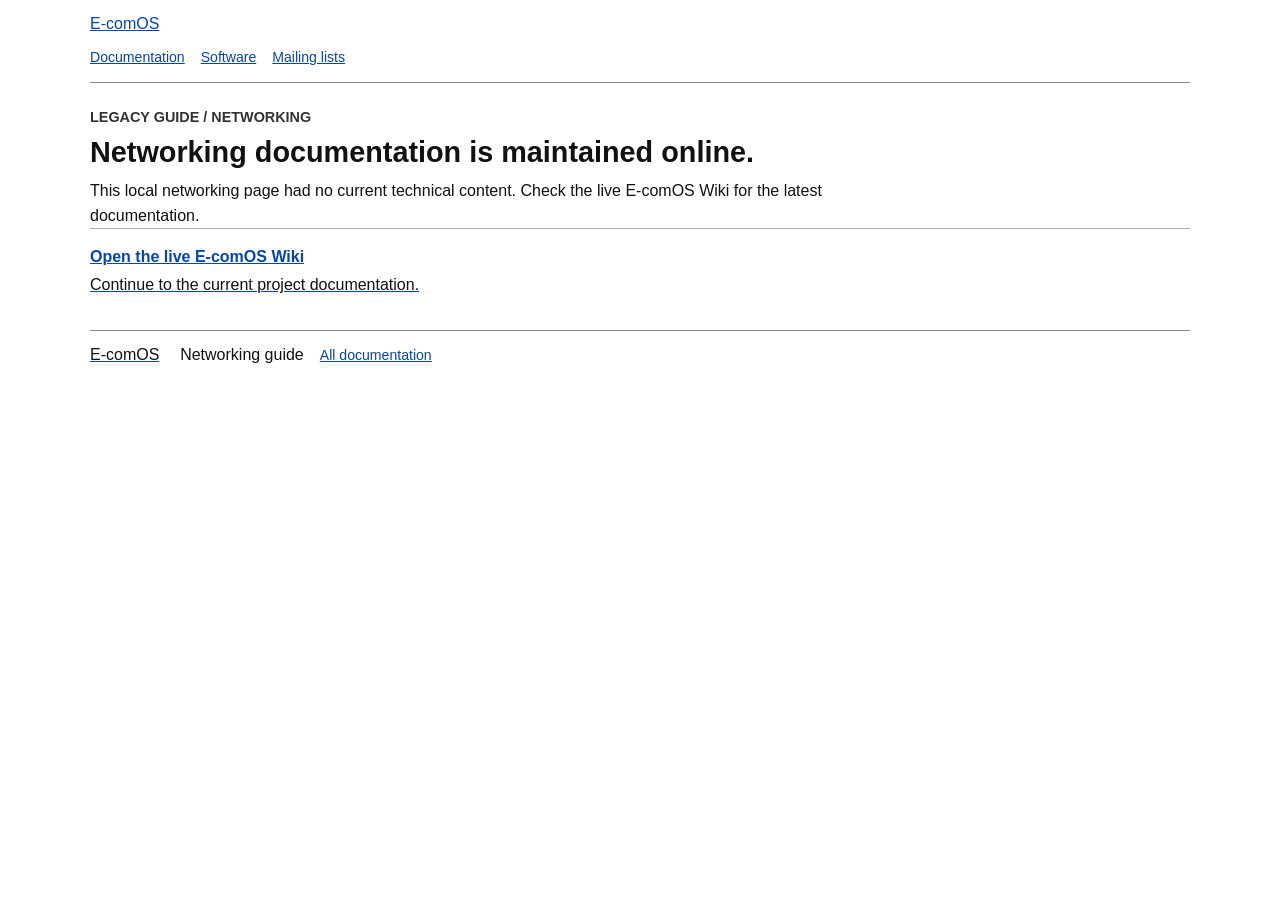
<file: wiki/network.html>
<!doctype html>
<html lang="en">
	<head>
		<meta charset="utf-8">
		<meta name="viewport" content="width=device-width, initial-scale=1">
		<title>Networking | E-comOS Wiki</title>
		<link rel="stylesheet" href="/home.css">
	</head>
	<body class="resource-page">
		<header class="resource-header"><a class="site-brand" href="/"><span>E-comOS</span></a><nav class="resource-nav" aria-label="Main navigation"><a href="/wiki/">Documentation</a><a href="/software/">Software</a><a href="/mail-list/">Mailing lists</a></nav></header>
		<main class="resource-main">
			<section class="resource-intro">
				<p class="site-eyebrow">LEGACY GUIDE / NETWORKING</p>
				<h1>Networking documentation is maintained online.</h1>
				<p class="resource-lead">This local networking page had no current technical content. Check the live E-comOS Wiki for the latest documentation.</p>
			</section>
			<a class="resource-link" href="https://cloudflare-wiki.saladin510.workers.dev/wiki/main:home"><span class="resource-number">&rarr;</span><span class="resource-link-copy"><strong>Open the live E-comOS Wiki</strong><small>Continue to the current project documentation.</small></span><span class="resource-arrow" aria-hidden="true">&nearr;</span></a>
		</main>
		<footer class="resource-footer"><a class="site-brand" href="/"><span>E-comOS</span></a><p>Networking guide</p><a href="/wiki/">All documentation</a></footer>
	</body>
</html>
</file>
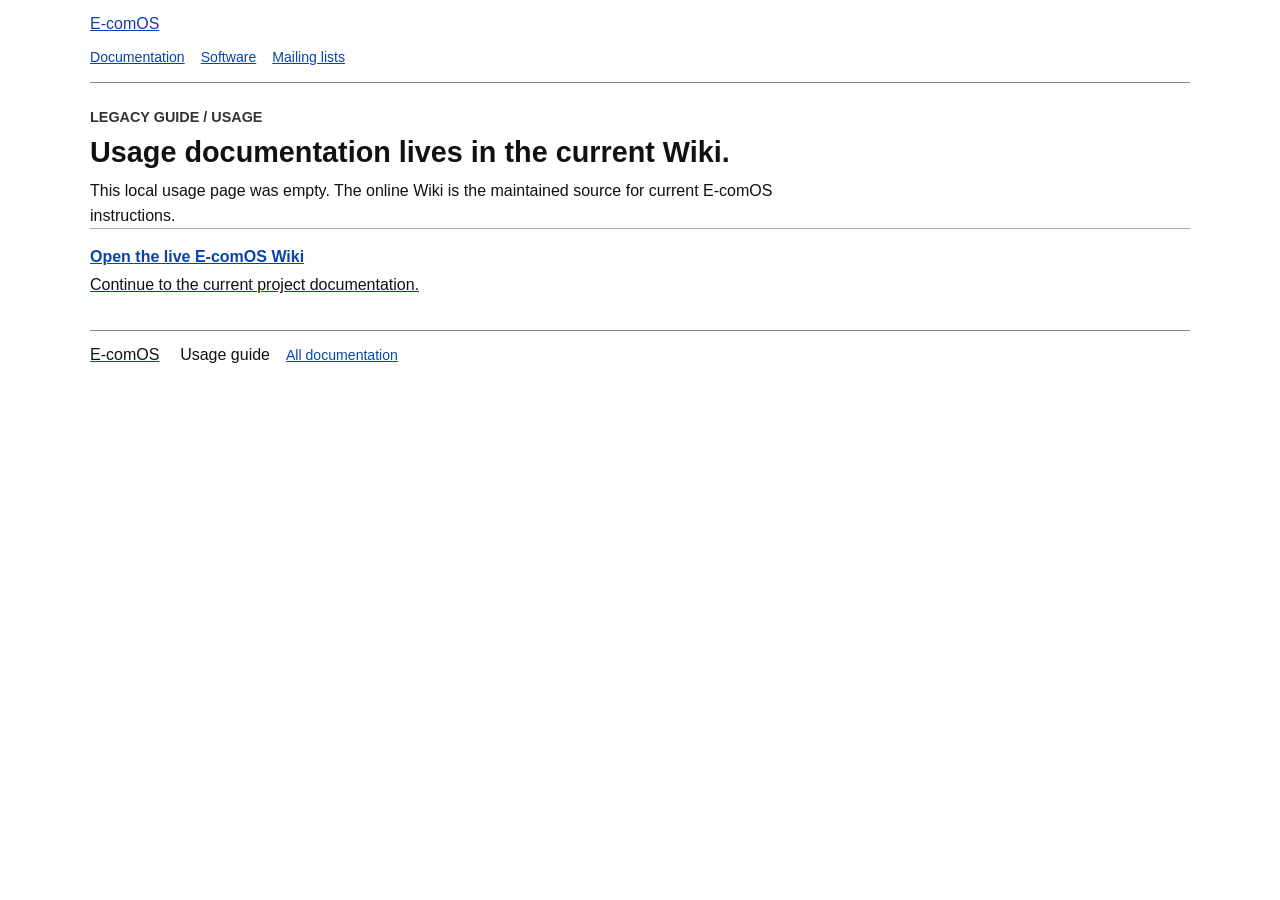
<file: wiki/usage.html>
<!doctype html>
<html lang="en">
	<head>
		<meta charset="utf-8">
		<meta name="viewport" content="width=device-width, initial-scale=1">
		<title>Usage | E-comOS Wiki</title>
		<link rel="stylesheet" href="/home.css">
	</head>
	<body class="resource-page">
		<header class="resource-header"><a class="site-brand" href="/"><span>E-comOS</span></a><nav class="resource-nav" aria-label="Main navigation"><a href="/wiki/">Documentation</a><a href="/software/">Software</a><a href="/mail-list/">Mailing lists</a></nav></header>
		<main class="resource-main">
			<section class="resource-intro">
				<p class="site-eyebrow">LEGACY GUIDE / USAGE</p>
				<h1>Usage documentation lives in the current Wiki.</h1>
				<p class="resource-lead">This local usage page was empty. The online Wiki is the maintained source for current E-comOS instructions.</p>
			</section>
			<a class="resource-link" href="https://cloudflare-wiki.saladin510.workers.dev/wiki/main:home"><span class="resource-number">&rarr;</span><span class="resource-link-copy"><strong>Open the live E-comOS Wiki</strong><small>Continue to the current project documentation.</small></span><span class="resource-arrow" aria-hidden="true">&nearr;</span></a>
		</main>
		<footer class="resource-footer"><a class="site-brand" href="/"><span>E-comOS</span></a><p>Usage guide</p><a href="/wiki/">All documentation</a></footer>
	</body>
</html>
</file>
<file: home.css>
/* Layout CSS */
.cups-header {
  background: rgba(46,46,46,.9);
  box-shadow: 0 2px 5px rgba(0,0,0,0.25);
  color: white;
  left: 0;
  margin-bottom: 20px;
  padding: 0;
  position: fixed;
  right: 0;
  top: 0;
  width: 100%;
}
.cups-header ul {
  list-style: none;
  margin: 0;
  -webkit-margin-before: 0;
  -webkit-margin-after: 0;
  -webkit-margin-start: 0;
  -webkit-margin-end: 5px;
  -webkit-padding-start: 0;
}
.cups-header ul li {
  float: left;
}
.cups-header a {
  display: block;
  padding: 5px 10px !important;
}
.cups-header a:link, .cups-header a:visited {
  color: white !important;
  text-decoration: none !important;
}
.cups-header a:hover {
  background: #cccccc !important;
  color: #333333 !important;
  text-decoration: none !important;
}
.cups-header a.active {
  background: white !important;
  box-shadow: rgba(0,0,0,0.1) 0 0 10px 0 inset;
  color: black !important;
  text-decoration: none !important;
}

.cups-body {
  padding: 40px 20px;
}
.row .cups-body {
  padding: 0;
}

.cups-footer {
  background: rgba(46,46,46,.9);
  bottom: 0;
  box-shadow: 0 -2px 5px rgba(0,0,0,0.25);
  color: #cccccc;
  font-size: 10px;
  height: 20px;
  left: 0;
  padding: 10px 10px 3px;
  position: fixed;
  width: 100%;
}
.cups-footer a:link, footer a:hover, .cups-footer a:visited {
  color: white !important;
  text-decoration: none !important;
}

.row {
  width: 100%;
  *zoom: 1;
}
.row:after {
  clear: both;
}

.row .thirds {
  float: left;
  margin-left: 0.5%;
  margin-right: 0;
  padding-bottom: 40px;
  width: 33%;
}
.row .thirds:first-child {
  margin-left: 0;
}

.row .halves {
  float: left;
  margin-left: 0.5%;
  margin-right: 0;
  padding-bottom: 40px;
  width: 49.75%;
}
.row .halves:first-child {
  margin-left: 0;
}
.mobile {
  display: none;
}
.no-mobile {
  display: inherit;
}

/* Appearance CSS */
body {
  background: white;
  color: black;
  font-family: lucida grande, geneva, helvetica, arial, sans-serif;
  margin: 0;
}

h1, h2, h3, h4, h5, h6, p, td, th {
  font-family: lucida grande, geneva, helvetica, arial, sans-serif;
}

h1 { font-size: 2em; }
h2 { font-size: 1.75em; }
h3 { font-size: 1.5em; }
h4 { font-size: 1.25em; }

kbd {
  color: #006600;
  font-family: monaco, courier, monospace;
  font-weight: bold;
}

pre {
  font-family: monaco, courier, monospace;
}

blockquote {
  background: rgba(191,191,191,0.1);
  border-left: solid 2px #777;
  margin: 1em 0;
  padding: 10px;
}

blockquote ol li {
  margin-left: -1em;
}

pre.command, pre.example {
  padding: 10px 20px;
}

p.example {
  font-style: italic;
  margin-left: 36pt;
}

dl.man dd {
  margin-left: 5em;
}

DL.man DT {
  margin-left: 0;
}

pre.man {
  margin: 0;
}

pre.command EM, pre.example EM {
  color: #3f0000;
  font-family: lucida grande, geneva, helvetica, arial, sans-serif;
}

p.command {
  color: #7f0000;
  font-family: monaco, courier, monospace;
  margin-left: 36pt;
}

p.formula {
  font-style: italic;
  margin-left: 36pt;
}

a img {
  border: none;
}

a:link:hover img {
  background: #f0f0f0;
  border-radius: 10px;
  -moz-border-radius: 10px;
}

a:link, a:visited {
  font-weight: inherit;
  text-decoration: none;
  color: #000099;
}

a:link:hover, a:visited:hover, a:active {
  text-decoration: underline;
  color: #990099;
}

table.page {
  border: none;
  border-collapse: collapse;
  height: 100%;
  margin: 0;
  padding: 0;
  width: 100%;
}

td.cups-body {
  height: 100%;
  vertical-align: top;
}

td.trailer {
  background: #f0f0f0;
  border: solid thin #e0e0e0;
  color: #666666;
  font-size: 80%;
  padding: 5px;
}

td.trailer a {
  color: #666699;
}

form {
  display: inline;
}

input[type="text"], textarea {
  font-family: monaco, courier, monospace;
}

input[type="image"] {
  border: none;
  padding: 2pt;
  vertical-align: bottom;
}

sub, sup {
  font-size: 50%;
}

tr.data, td.data, tr.data td {
  margin-top: 10pt;
  padding: 5pt;
  border-bottom: solid 1pt #999999;
}

tr.data th {
  border-bottom: solid 1pt #999999;
  padding-top: 10pt;
  padding-left: 5pt;
  text-align: left;
}

div.table table {
  border: solid thin rgba(191,191,191,.3);
  border-collapse: collapse;
  border-spacing: 0;
  margin-left: auto;
  margin-right: auto;
}

div.table caption {
  caption-side: top;
  font-size: 120%;
  font-style: italic;
  font-weight: bold;
  margin-left: auto;
  margin-right: auto;
}

div.table table td {
  background: white;
  border: solid thin rgba(191,191,191,.45);
  padding: 5pt 10pt 0;
}

div.table table th {
  background: rgba(191,191,191,.15);
  border: none;
  border-bottom: solid thin rgba(191,191,191,.3);
}

div.figure table {
  margin-left: auto;
  margin-right: auto;
}

div.figure caption {
  caption-side: bottom;
  font-size: 120%;
  font-style: italic;
  font-weight: bold;
  margin-left: auto;
  margin-right: auto;
}

th.label {
  text-align: right;
  vertical-align: top;
}

th.sublabel {
  text-align: right;
  font-weight: normal;
}

hr {
  border: solid thin;
}

span.info {
  background: black;
  border: thin solid black;
  color: white;
  font-size: 80%;
  font-style: italic;
  font-weight: bold;
  white-space: nowrap;
}

h2 span.info, h3 span.info, h4 span.info {
  float: right;
  font-size: 100%;
}

.conflict {
  background: red;
  color: white;
}

th.conflict {
  text-align: right;
}

h1.title {
  display: none;
}

h2.title, h3.title, .row .cups-body h2, .row .cups-body h3 {
  border-bottom: solid 2pt black;
}

table.indent {
  margin-top: 2em;
  margin-left: auto;
  margin-right: auto;
  width: 90%;
}

table.indent {
  border-collapse: collapse;
}

table.indent td, table.indent th {
  padding: 0;
}

table.list {
  border-collapse: collapse;
  margin-left: auto;
  margin-right: auto;
  width: 90%;
}

table.list th {
  background: white;
  border-bottom: solid thin #cccccc;
  border-right: 2px solid rgba(191,191,191,.45);
  color: #444444;
  padding: 5px 10px 5px 12px;
  text-align: left;
  vertical-align: bottom;
  white-space: nowrap;
}

table.list th a {
  color: #4444cc;
}

table.list td {
  border-bottom: solid thin rgba(191,191,191,.45);
  padding: 5px 2px 5px 10px;
}

table.list tr:nth-child(even) {
  background: rgba(191,191,191,0.15);
}

table.list tr:nth-child(odd) {
  background: rgba(191,191,191,0.3);
}

div.sidebar {
  float: right;
  min-width: 25%;
  margin-left: 10px;
  max-width: 33%;
}

div.sidebar p.l0 {
  margin-bottom: 0;
  margin-left: 0;
  margin-right: 0;
  margin-top: 12pt;
}

div.sidebar p.l1 {
  margin-bottom: 0;
  margin-left: 36pt;
  margin-right: 0;
  margin-top: 0;
  text-indent: -18pt;
}

div.sidebar p.l2 {
  font-style: italic;
  margin-bottom: 0;
  margin-left: 54pt;
  margin-right: 0;
  margin-top: 0;
  text-indent: -18pt;
}

table.inset {
  background: #f4f4f4;
  border: thin solid rgba(191,191,191,0.5);
  margin-top: 1em;
  padding: 0;
  width: 100%;
  /* these are not implemented by all browsers, but that's ok */
  border-radius: 5px;
  -moz-border-radius: 5px;
}

table.inset caption {
  caption-side: top;
  color: #666666;
  font-size: 80%;
  margin-left: 10px;
  margin-bottom: 2px;
  text-align: left;
}

table.inset td {
  padding: 2px 5px;
}

dt {
  margin-left: 36pt;
  margin-top: 12pt;
}

dd {
  margin-left: 54pt;
}

dl.category dt {
  font-weight: bold;
}

p.summary {
  margin-left: 36pt;
  font-family: monaco, courier, monospace;
}

div.summary table {
  border: solid thin #999999;
  border-collapse: collapse;
  border-spacing: 0;
  margin: 10px;
}

div.summary table td, div.summary table th {
  background: white;
  border: solid thin #999999;
  border-spacing: 0;
  padding: 5px;
  text-align: left;
  vertical-align: top;
}

div.summary table thead th {
  background: #f0f0f0;
}

div.tabs {
  height: 480px;
  overflow: hidden;
}

div.tab {
  float: left;
  height: 100%;
  overflow-y: auto;
  width: 100%;
}

/* API documentation styles... */
div.cups-body h1 {
}
div.cups-body h2 {
}
div.cups-body h3 {
}
div.cups-body h4 {
}
div.cups-body h5 {
}
div.contents {
}
div.contents h1 {
}
div.contents h2 {
}
div.contents ul.contents {
}
div.contents ul.contents li ul {
  display: none;
}

.class {
  border-bottom: solid 2px gray;
}
.constants {
}
.description {
  margin-top: 0.5em;
}
.discussion {
}
.enumeration {
  border-bottom: solid 2px gray;
}
.function {
  border-bottom: solid 2px gray;
  margin-bottom: 0;
}
.members {
}
.method {
}
.parameters {
}
.returnvalue {
}
.struct {
  border-bottom: solid 2px gray;
}
.typedef {
  border-bottom: solid 2px gray;
}
.union {
  border-bottom: solid 2px gray;
}
.variable {
}
h1, h2, h3, h4, h5, h6 {
  page-break-inside: avoid;
}
blockquote {
  page-break-inside: avoid;
}
p.code, pre, ul.code li {
  border-left: thin dotted gray;
  background: rgba(191,191,191,0.1);
}
p code, li code {
  background: rgba(191,191,191,0.3);
}
p code, li code, p.code, pre, ul.code li {
  font-family: monospace;
  hyphens: manual;
  margin: 18pt 0;
  -webkit-hyphens: manual;
  page-break-inside: avoid;
}
p.code, pre, ul.code li {
  padding: 10px;
}
p code, li code {
  padding: 2px 5px;
}
span.info {
  background: black;
  border: solid thin black;
  color: white;
  font-size: 80%;
  font-style: italic;
  font-weight: bold;
  white-space: nowrap;
}
h3 span.info, h4 span.info {
  border-top-left-radius: 10px;
  border-top-right-radius: 10px;
  float: right;
  padding: 3px 6px;
}
ul.code, ul.contents, ul.subcontents {
  list-style-type: none;
  margin: 0;
  padding-left: 0;
}
ul.code li {
  margin: 0;
}
ul.contents > li {
  margin-top: 1em;
}
ul.contents li ul.code, ul.contents li ul.subcontents {
  padding-left: 2em;
}

/* iPhone/iPod touch overrides */
@media only screen and (min-device-width: 320px) and (max-device-width: 480px),
       only screen and (min-device-width: 320px) and (max-device-width: 568px) {
  .mobile {
    display: inherit;
  }
  .no-mobile {
    display: none;
  }

  .cups-header {
    margin: 0;
    position: relative;
  }
  .cups-header ul li {
    float: none;
  }

  .cups-body {
    padding: 0;
  }

  .cups-footer {
    font-size: 10px;
    height: auto;
    position: relative;
  }

  .row .thirds, .row .halves {
    float: none;
    margin: 0;
    width: 100%;
  }

  div.sidebar {
    float: none;
    margin-left: 0;
    max-width: 100%;
    min-width: 100%;
    width: 100%;
  }

  blockquote {
    margin: 0;
  }

  p.example {
    margin-left: 0;
  }

  pre.command, pre.example, pre.man {
    margin-left: 0;
    white-space: pre-wrap;
  }
}

/* iPad overrides */
@media only screen and (min-device-width: 768px) and (max-device-width: 1024px) {
  .mobile {
    display: inherit;
  }
  .no-mobile {
    display: none;
  }
}

/* Dark mode overrides */
@media (prefers-color-scheme: dark) {
  body {
    background: black;
    color: #ccc;
  }
  a:link, a:visited, table.list th a {
    color: #6666ff;
  }
  a:link:hover, a:visited:hover, a:active, table.list th a {
    color: #ff66ff;
  }
  hr {
    color: #666;
  }
  table.inset {
    background: #1d1d1d;
  }
  h2.title, h3.title, .row .cups-body h2, .row .cups-body h3 {
    border-bottom: solid 2pt #ccc;
  }
  div.table table td, table.list th {
    background: black;
  }
  table.list th {
    color: #666;
  }
}

/* Homepage styles are scoped to keep the legacy documentation pages unchanged. */
body.home-page {
  --home-ink: #17231f;
  --home-paper: #f3f5f1;
  --home-white: #ffffff;
  --home-line: #d6ddd7;
  --home-muted: #65716b;
  --home-green: #173c32;
  --home-green-light: #b8d8a9;
  --home-coral: #e86f4a;
  background: var(--home-paper);
  color: var(--home-ink);
  font-family: "Space Grotesk", sans-serif;
  line-height: 1.55;
}

.home-page *, .home-page *::before, .home-page *::after {
  box-sizing: border-box;
}

.home-page a, .home-page a:link, .home-page a:visited {
  color: inherit;
  text-decoration: none;
}

.home-page a:hover {
  color: inherit;
}

.site-header, .site-footer {
  align-items: center;
  display: flex;
  justify-content: space-between;
  margin: 0 auto;
  max-width: 1280px;
  padding: 18px 5.5%;
}

.site-header {
  min-height: 76px;
}

.site-brand {
  align-items: center;
  display: inline-flex;
  font-size: 1.1rem;
  font-weight: 700;
  gap: 10px;
}

.site-brand img {
  border-radius: 50%;
  display: block;
  height: 34px;
  object-fit: cover;
  width: 34px;
}

.site-nav {
  align-items: center;
  display: flex;
  gap: 30px;
}

.site-nav a {
  font-size: .9rem;
  font-weight: 500;
}

.site-nav .site-nav-cta {
  border: 1px solid var(--home-ink);
  padding: 9px 14px;
}

.site-nav-cta span, .site-footer a span {
  color: var(--home-coral);
  margin-left: 5px;
}

.site-hero {
  background-color: var(--home-green);
  color: var(--home-white);
  display: grid;
  grid-template-columns: minmax(0, 1.3fr) minmax(270px, .7fr);
  margin: 0 auto;
  max-width: 1280px;
  min-height: 540px;
  overflow: hidden;
  padding: 76px 8% 24px;
  position: relative;
}

.site-hero-copy {
  align-self: center;
  animation: home-enter .65s ease-out both;
  max-width: 680px;
  padding-bottom: 52px;
  position: relative;
  z-index: 1;
}

.site-eyebrow {
  font-family: "IBM Plex Mono", monospace;
  font-size: .72rem;
  letter-spacing: 0;
  margin: 0 0 18px;
  text-transform: uppercase;
}

.site-hero .site-eyebrow {
  color: var(--home-green-light);
}

.site-hero .site-eyebrow span {
  background: var(--home-coral);
  border-radius: 50%;
  display: inline-block;
  height: 8px;
  margin-right: 8px;
  vertical-align: 1px;
  width: 8px;
}

.site-hero h1 {
  font-size: 4.7rem;
  letter-spacing: 0;
  line-height: .99;
  margin: 0;
  max-width: 750px;
}

.site-hero h1 em {
  color: var(--home-green-light);
  font-style: normal;
}

.site-intro {
  color: #d2ded8;
  font-size: 1.05rem;
  margin: 24px 0 28px;
  max-width: 570px;
}

.site-actions {
  display: flex;
  flex-wrap: wrap;
  gap: 12px;
}

.button {
  align-items: center;
  display: inline-flex;
  font-size: .9rem;
  font-weight: 600;
  gap: 14px;
  justify-content: space-between;
  min-height: 48px;
  padding: 0 16px;
  transition: transform .18s ease, background-color .18s ease;
}

.button:hover {
  transform: translateY(-2px);
}

.button-primary {
  background: var(--home-coral);
  color: var(--home-ink) !important;
}

.button-primary:hover {
  background: #f18865;
}

.button-secondary {
  border: 1px solid #7b958a;
  color: var(--home-white) !important;
}

.button-secondary:hover {
  background: rgba(255, 255, 255, .08);
}

.site-mark {
  align-self: center;
  justify-self: end;
  margin: 0;
  max-width: 330px;
  position: relative;
  width: 100%;
  animation: home-enter .65s .12s ease-out both;
}

.site-mark-image {
  aspect-ratio: 1;
  background-color: #254c40;
  background-image: repeating-linear-gradient(0deg, transparent, transparent 31px, rgba(255, 255, 255, .07) 32px), repeating-linear-gradient(90deg, transparent, transparent 31px, rgba(255, 255, 255, .07) 32px);
  display: grid;
  padding: 16%;
  place-items: center;
}

.site-mark-image img {
  display: block;
  height: 100%;
  object-fit: contain;
  width: 100%;
}

.site-mark figcaption {
  border-bottom: 1px solid #648075;
  display: flex;
  flex-direction: column;
  gap: 4px;
  padding: 14px 0;
}

.site-mark figcaption span, .site-mark-index, .site-hero-foot {
  color: var(--home-green-light);
  font-family: "IBM Plex Mono", monospace;
  font-size: .67rem;
}

.site-mark figcaption strong {
  font-size: .95rem;
  font-weight: 500;
}

.site-mark-index {
  bottom: 90px;
  position: absolute;
  right: 0;
}

.site-hero-foot {
  border-top: 1px solid #648075;
  display: flex;
  gap: 28px;
  grid-column: 1 / -1;
  padding-top: 15px;
}

.site-projects, .site-next {
  margin: 0 auto;
  max-width: 1120px;
  padding: 94px 5.5%;
}

.site-projects {
  display: grid;
  gap: 12%;
  grid-template-columns: minmax(220px, .8fr) minmax(0, 1.2fr);
}

.section-heading .site-eyebrow, .site-next .site-eyebrow {
  color: #567366;
}

.section-heading h2, .site-next h2 {
  font-size: 2.45rem;
  letter-spacing: 0;
  line-height: 1.1;
  margin: 0 0 16px;
}

.section-heading > p:last-child {
  color: var(--home-muted);
  font-size: .98rem;
  margin: 0;
  max-width: 340px;
}

.project-list {
  border-top: 1px solid var(--home-line);
}

.project-item {
  align-items: center;
  border-bottom: 1px solid var(--home-line);
  display: grid;
  gap: 18px;
  grid-template-columns: 38px 1fr 28px;
  min-height: 94px;
  padding: 15px 6px;
  transition: padding .18s ease, background-color .18s ease;
}

.project-item:hover {
  background: var(--home-white);
  padding-left: 14px;
  padding-right: 14px;
}

.project-number {
  color: var(--home-coral);
  font-family: "IBM Plex Mono", monospace;
  font-size: .75rem;
}

.project-copy {
  display: flex;
  flex-direction: column;
  gap: 2px;
}

.project-copy strong {
  font-size: 1.1rem;
}

.project-copy small {
  color: var(--home-muted);
  font-size: .85rem;
}

.project-arrow {
  color: var(--home-green);
  font-size: 1.15rem;
}

.site-next {
  align-items: start;
  border-top: 1px solid var(--home-line);
  display: grid;
  gap: 12%;
  grid-template-columns: minmax(220px, .8fr) minmax(0, 1.2fr);
  padding-bottom: 86px;
  padding-top: 64px;
}

.site-next h2 {
  margin: 0;
}

.next-links {
  border-top: 1px solid var(--home-line);
}

.next-links a {
  align-items: center;
  border-bottom: 1px solid var(--home-line);
  display: flex;
  font-size: .93rem;
  justify-content: space-between;
  min-height: 52px;
  padding: 8px 4px;
}

.next-links a span:last-child {
  color: var(--home-coral);
}

.next-links a:hover span:first-child {
  text-decoration: underline;
  text-underline-offset: 4px;
}

.site-footer {
  border-top: 1px solid var(--home-line);
  color: var(--home-muted);
  font-size: .82rem;
  min-height: 82px;
}

.site-footer .site-brand {
  color: var(--home-ink);
  font-size: .95rem;
}

.site-footer .site-brand img {
  height: 28px;
  width: 28px;
}

.site-footer p {
  margin: 0;
}

.site-footer > a:last-child {
  color: var(--home-ink);
}

@keyframes home-enter {
  from { opacity: 0; transform: translateY(12px); }
  to { opacity: 1; transform: translateY(0); }
}

@media (max-width: 760px) {
  .site-header, .site-footer {
    padding-left: 6%;
    padding-right: 6%;
  }

  .site-nav {
    gap: 16px;
  }

  .site-nav a {
    font-size: .82rem;
  }

  .site-hero {
    grid-template-columns: minmax(0, 1fr) minmax(180px, .65fr);
    min-height: 500px;
    padding: 56px 6% 22px;
  }

  .site-hero h1 {
    font-size: 3.15rem;
  }

  .site-mark {
    max-width: 250px;
  }

  .site-projects, .site-next {
    gap: 34px;
    grid-template-columns: 1fr;
    padding: 68px 6%;
  }

  .site-next {
    padding-top: 48px;
  }
}

@media (max-width: 520px) {
  .site-header {
    align-items: flex-start;
    gap: 16px;
  }

  .site-brand {
    flex: 0 0 auto;
  }

  .site-nav {
    flex-wrap: wrap;
    gap: 10px 15px;
    justify-content: flex-end;
  }

  .site-nav .site-nav-cta {
    border: 0;
    padding: 0;
  }

  .site-hero {
    grid-template-columns: 1fr;
    padding-top: 48px;
  }

  .site-hero-copy {
    padding-bottom: 28px;
  }

  .site-hero h1 {
    font-size: 2.75rem;
  }

  .site-intro {
    font-size: .98rem;
  }

  .site-mark {
    display: grid;
    gap: 14px;
    grid-template-columns: 104px minmax(0, 1fr);
    justify-self: start;
    max-width: 100%;
  }

  .site-mark-image {
    grid-row: span 2;
    padding: 12%;
  }

  .site-mark figcaption {
    align-self: end;
    border: 0;
    padding: 0;
  }

  .site-mark-index {
    bottom: 0;
    left: 118px;
    right: auto;
  }

  .site-hero-foot {
    flex-wrap: wrap;
    gap: 8px 18px;
    margin-top: 24px;
  }

  .site-footer {
    align-items: flex-start;
    flex-wrap: wrap;
    gap: 12px 18px;
    padding-bottom: 20px;
    padding-top: 20px;
  }

  .site-footer p {
    flex-basis: 100%;
    order: 1;
  }
}

/* Plain document presentation shared by the complete site. */
html {
  background: #fff !important;
  color-scheme: light;
  scroll-behavior: auto;
}

body, body.home-page, body.resource-page, body.spec-page {
  background: #fff !important;
  color: #111 !important;
  font-family: Arial, Helvetica, sans-serif !important;
  font-size: 16px !important;
  line-height: 1.55 !important;
  margin: 0 auto !important;
  max-width: 1100px;
  min-height: 0 !important;
  padding: 0 20px !important;
}

body * {
  box-shadow: none !important;
  text-shadow: none !important;
}

body a, body a:link, body a:visited,
.home-page a, .home-page a:link, .home-page a:visited,
.resource-page a, .resource-page a:link, .resource-page a:visited,
.spec-page a, .spec-page a:link, .spec-page a:visited {
  background: transparent !important;
  border-radius: 0 !important;
  color: #0645ad !important;
  font-weight: inherit;
  text-decoration: underline !important;
  text-underline-offset: auto !important;
}

body a:visited {
  color: #551a8b !important;
}

body a:hover, body a:active {
  color: #b00020 !important;
}

body h1, body h2, body h3, body h4, body h5, body h6 {
  border: 0 !important;
  color: #111 !important;
  font-family: Arial, Helvetica, sans-serif !important;
  font-style: normal !important;
  font-weight: 700 !important;
  letter-spacing: 0 !important;
  line-height: 1.25 !important;
  text-transform: none !important;
}

body h1 { font-size: 2rem !important; }
body h2 { font-size: 1.5rem !important; }
body h3 { font-size: 1.2rem !important; }
body h4 { font-size: 1rem !important; }

body p, body li, body td, body th, body small, body figcaption,
body summary, body label, body span, body strong {
  letter-spacing: 0 !important;
}

body p, body li, body td, body th, body figcaption, body small {
  color: #111 !important;
  font-family: Arial, Helvetica, sans-serif !important;
  font-size: 1rem !important;
  line-height: 1.55 !important;
}

body header, body footer, body nav, body main, body section, body aside,
body figure, body .row, body .thirds, body .halves, body .site-hero,
body .site-hero-copy, body .site-mark, body .site-projects,
body .site-next, body .section-heading, body .project-list,
body .project-item, body .resource-intro, body .resource-links,
body .resource-link, body .resource-section, body .resource-note,
body .spec-masthead, body .spec-reader, body .spec-contents,
body .spec-document, body .spec-toolbar, body .spec-footer {
  animation: none !important;
  background: transparent !important;
  border-color: #aaa !important;
  border-radius: 0 !important;
  color: #111 !important;
  float: none !important;
  height: auto !important;
  max-width: none;
  min-height: 0 !important;
  outline: 0 !important;
  overflow: visible !important;
  position: static !important;
  transform: none !important;
  width: auto;
}

body header, body .site-header, body .resource-header, body .spec-header {
  align-items: baseline !important;
  border-bottom: 1px solid #888 !important;
  display: block !important;
  margin: 0 0 1.5rem !important;
  padding: 12px 0 !important;
}

body nav, body .site-nav, body .resource-nav, body .spec-top-nav {
  display: block !important;
  margin-top: .5rem !important;
}

body nav a {
  display: inline !important;
  margin-right: 1rem !important;
  padding: 0 !important;
}

body .site-brand, body .spec-brand {
  display: inline !important;
  font-size: 1rem !important;
  font-weight: 700 !important;
}

body img, body .site-mark-image, body .spec-edition {
  display: none !important;
}

body .site-hero, body .spec-masthead {
  display: block !important;
  margin: 0 0 2rem !important;
  padding: 0 0 1.5rem !important;
}

body .site-hero h1, body .spec-masthead h1 {
  font-size: 2.2rem !important;
  margin: .25rem 0 .75rem !important;
  max-width: 760px !important;
}

body .site-eyebrow, body .site-kicker, body .spec-kicker,
body .spec-toc-group, body .spec-meta, body .spec-edition-label,
body .spec-edition-foot {
  color: #333 !important;
  font-family: Arial, Helvetica, sans-serif !important;
  font-size: .82rem !important;
  font-weight: 700 !important;
  margin: .75rem 0 .35rem !important;
  text-transform: none !important;
}

body .site-eyebrow span, body .spec-kicker span:first-child::before,
body .site-mark-index, body .site-hero-foot {
  display: none !important;
}

body .site-intro, body .spec-summary, body .resource-lead,
body .section-heading > p:last-child, body .project-copy small,
body .resource-link-copy small, body .spec-reader-note {
  color: #111 !important;
  font-family: Arial, Helvetica, sans-serif !important;
  font-size: 1rem !important;
  max-width: 760px !important;
}

body .site-hero h1 em {
  color: inherit !important;
  font-style: normal !important;
}

body .site-actions, body .next-links, body .project-list,
body .resource-links, body .spec-toc, body .spec-tools {
  display: block !important;
  max-height: none !important;
  padding: 0 !important;
}

body .button, body .project-item, body .resource-link,
body .next-links a, body .spec-toc a {
  background: transparent !important;
  border: 0 !important;
  border-radius: 0 !important;
  color: #0645ad !important;
  display: block !important;
  font-size: 1rem !important;
  font-weight: 400 !important;
  line-height: 1.55 !important;
  margin: .35rem 0 !important;
  min-height: 0 !important;
  padding: 0 !important;
  text-align: left !important;
  transition: none !important;
}

body .project-number, body .resource-number, body .project-arrow,
body .resource-arrow, body .site-nav-cta span, body .site-footer span,
body .resource-footer span, body .spec-live-dot, body .spec-count {
  color: #111 !important;
  display: inline !important;
  font-family: Arial, Helvetica, sans-serif !important;
  font-size: 1rem !important;
  margin-right: .3rem !important;
}

body .site-projects, body .site-next, body .resource-main,
body .resource-section, body .resource-note {
  display: block !important;
  margin: 1.5rem 0 !important;
  padding: 0 !important;
}

body .section-heading h2, body .site-next h2,
body .resource-intro h1, body .resource-section h2 {
  font-size: 1.5rem !important;
  margin: .5rem 0 !important;
}

body .spec-reader {
  display: block !important;
  margin: 1.5rem 0 !important;
  padding: 0 !important;
}

body .spec-contents {
  border: 1px solid #888 !important;
  margin: 1rem 0 !important;
  padding: .75rem !important;
}

body .spec-contents summary {
  border: 0 !important;
  cursor: auto !important;
  display: block !important;
  font-size: 1.2rem !important;
  font-weight: 700 !important;
  min-height: 0 !important;
  padding: 0 !important;
}

body .spec-search-label, body .spec-contents input,
body .spec-no-results, body .spec-toolbar, body .spec-page-number {
  display: none !important;
}

body .spec-toc a span {
  color: inherit !important;
  font-size: inherit !important;
  text-align: left !important;
}

body .spec-document iframe {
  background: #fff !important;
  border: 1px solid #888 !important;
  display: block !important;
  height: 80vh !important;
  min-height: 600px !important;
  width: 100% !important;
}

body .site-footer, body .resource-footer, body .spec-footer {
  border-top: 1px solid #888 !important;
  display: block !important;
  margin: 2rem 0 0 !important;
  padding: .75rem 0 !important;
}

body .site-footer p, body .resource-footer p {
  display: inline !important;
  margin: 0 1rem !important;
}

body .site-footer > a:last-child, body .resource-footer > a:last-child {
  color: #0645ad !important;
}

body table, body pre, body blockquote {
  max-width: 100%;
}

body pre {
  background: transparent !important;
  border: 1px solid #aaa;
  color: #111 !important;
  overflow: auto;
  padding: .75rem !important;
  white-space: pre-wrap;
}

body code, body kbd, body pre, body .summary {
  color: #111 !important;
  font-family: "Courier New", monospace !important;
}

body hr {
  border: 0;
  border-top: 1px solid #aaa;
}

@media (max-width: 600px) {
  body, body.home-page, body.resource-page, body.spec-page {
    padding: 0 12px !important;
  }

  body .site-hero h1, body .spec-masthead h1 {
    font-size: 1.8rem !important;
  }

  body .spec-document iframe {
    height: 70vh !important;
    min-height: 420px !important;
  }
}

@media print {
  body, body.home-page, body.resource-page, body.spec-page {
    max-width: none !important;
    padding: 0 !important;
  }

  body header nav, body .spec-contents, body .spec-document iframe {
    display: none !important;
  }

  body a, body a:visited {
    color: #111 !important;
  }
}

@media (prefers-reduced-motion: reduce) {
  .site-hero-copy, .site-mark {
    animation: none;
  }

  .button, .project-item {
    transition: none;
  }
}

body.resource-page {
  --home-ink: #17231f;
  --home-paper: #f3f5f1;
  --home-white: #ffffff;
  --home-line: #d6ddd7;
  --home-muted: #65716b;
  --home-green: #173c32;
  --home-green-light: #b8d8a9;
  --home-coral: #e86f4a;
  background: var(--home-paper);
  color: var(--home-ink);
  font-family: "Space Grotesk", sans-serif;
  line-height: 1.55;
  min-height: 100vh;
}

.resource-page *, .resource-page *::before, .resource-page *::after {
  box-sizing: border-box;
}

.resource-page a, .resource-page a:link, .resource-page a:visited {
  color: inherit;
  text-decoration: none;
}

.resource-page a:hover {
  color: inherit;
}

.resource-header, .resource-footer {
  align-items: center;
  display: flex;
  justify-content: space-between;
  margin: 0 auto;
  max-width: 1280px;
  padding: 18px 5.5%;
}

.resource-header {
  min-height: 76px;
}

.resource-nav {
  align-items: center;
  display: flex;
  gap: 24px;
}

.resource-nav a, .resource-footer a:last-child {
  font-size: .88rem;
  font-weight: 600;
}

.resource-nav a:hover, .resource-footer a:last-child:hover {
  text-decoration: underline;
  text-underline-offset: 4px;
}

.resource-main {
  margin: 0 auto;
  max-width: 1120px;
  padding: 48px 5.5% 90px;
}

.resource-intro {
  border-bottom: 1px solid var(--home-line);
  margin-bottom: 36px;
  padding-bottom: 30px;
}

.resource-intro .site-eyebrow, .resource-section .site-eyebrow {
  color: #567366;
}

.resource-intro h1 {
  font-size: 3.2rem;
  letter-spacing: 0;
  line-height: 1.08;
  margin: 0 0 18px;
  max-width: 780px;
}

.resource-lead {
  color: var(--home-muted);
  font-size: 1.05rem;
  margin: 0;
  max-width: 720px;
}

.resource-links {
  border-top: 1px solid var(--home-line);
}

.resource-link {
  align-items: center;
  border-bottom: 1px solid var(--home-line);
  display: grid;
  gap: 18px;
  grid-template-columns: 42px minmax(0, 1fr) 28px;
  min-height: 88px;
  padding: 14px 8px;
  transition: background-color .18s ease, padding .18s ease;
}

.resource-link:hover {
  background: var(--home-white);
  padding-left: 16px;
  padding-right: 16px;
}

.resource-number {
  color: var(--home-coral);
  font-family: "IBM Plex Mono", monospace;
  font-size: .75rem;
}

.resource-link-copy {
  display: flex;
  flex-direction: column;
  gap: 3px;
}

.resource-link-copy strong {
  font-size: 1rem;
}

.resource-link-copy small {
  color: var(--home-muted);
  font-size: .86rem;
}

.resource-arrow {
  color: var(--home-coral);
  font-size: 1.1rem;
}

.resource-section {
  margin-top: 42px;
}

.resource-section h2 {
  font-size: 1.55rem;
  letter-spacing: 0;
  margin: 0 0 12px;
}

.resource-section p {
  color: var(--home-muted);
  margin: 0 0 14px;
  max-width: 760px;
}

.resource-note {
  border-left: 3px solid var(--home-coral);
  margin-top: 30px;
  padding: 8px 0 8px 18px;
}

.resource-note p {
  margin: 0;
}

.resource-inline-link {
  color: #285644 !important;
  font-weight: 600;
  text-decoration: underline !important;
  text-underline-offset: 3px;
}

.resource-footer {
  border-top: 1px solid var(--home-line);
  color: var(--home-muted);
  font-size: .82rem;
  min-height: 82px;
}

.resource-footer p {
  margin: 0;
}

.resource-footer .site-brand {
  color: var(--home-ink);
}

@media (max-width: 600px) {
  .resource-header, .resource-footer {
    align-items: flex-start;
    flex-wrap: wrap;
    gap: 14px 18px;
    padding-left: 6%;
    padding-right: 6%;
  }

  .resource-nav {
    flex-wrap: wrap;
    gap: 10px 16px;
  }

  .resource-main {
    padding: 34px 6% 64px;
  }

  .resource-intro h1 {
    font-size: 2.4rem;
  }

  .resource-link {
    gap: 12px;
    grid-template-columns: 30px minmax(0, 1fr) 20px;
  }
}

@media (prefers-reduced-motion: reduce) {
  .resource-link {
    transition: none;
  }
}

/* Final overrides keep legacy page rules in a plain document style. */
body, body.home-page, body.resource-page, body.spec-page {
  background: #fff !important;
  color: #111 !important;
  font: 16px/1.55 Arial, Helvetica, sans-serif !important;
  margin: 0 auto !important;
  max-width: 1100px !important;
  min-height: 0 !important;
  padding: 0 20px !important;
}

body a, body a:link, body a:visited,
body.home-page a, body.home-page a:link, body.home-page a:visited,
body.resource-page a, body.resource-page a:link, body.resource-page a:visited,
body.spec-page a, body.spec-page a:link, body.spec-page a:visited {
  background: transparent !important;
  border: 0 !important;
  border-radius: 0 !important;
  box-shadow: none !important;
  color: #0645ad !important;
  font-weight: 400 !important;
  text-decoration: underline !important;
}

body h1, body h2, body h3, body h4, body h5, body h6 {
  background: transparent !important;
  border: 0 !important;
  color: #111 !important;
  font-family: Arial, Helvetica, sans-serif !important;
  font-style: normal !important;
  letter-spacing: 0 !important;
  text-transform: none !important;
}

body header, body .site-header, body .site-footer, body .resource-header,
body .resource-footer, body .spec-header, body .spec-footer {
  background: transparent !important;
  border-color: #888 !important;
  border-radius: 0 !important;
  box-shadow: none !important;
  color: #111 !important;
  display: block !important;
  max-width: none !important;
  min-height: 0 !important;
  padding: 12px 0 !important;
  position: static !important;
  text-align: left !important;
}

body nav, body .site-nav, body .resource-nav, body .spec-top-nav {
  background: transparent !important;
  display: block !important;
  margin: .5rem 0 0 !important;
  padding: 0 !important;
  position: static !important;
}

body nav a {
  display: inline !important;
  margin: 0 1rem 0 0 !important;
  padding: 0 !important;
}

body .site-hero, body .site-projects, body .site-next,
body .site-hero-copy,
body .resource-main, body .resource-intro, body .resource-section,
body .resource-links, body .resource-note, body .spec-masthead,
body .spec-reader, body .spec-contents, body .spec-document,
body .spec-toolbar, body .next-links, body .project-list {
  animation: none !important;
  background: transparent !important;
  border-color: #aaa !important;
  border-radius: 0 !important;
  box-shadow: none !important;
  color: #111 !important;
  display: block !important;
  float: none !important;
  height: auto !important;
  margin: 1rem 0 !important;
  max-width: none !important;
  min-height: 0 !important;
  outline: 0 !important;
  overflow: visible !important;
  padding: 0 !important;
  position: static !important;
  transform: none !important;
  width: auto !important;
}

body .site-hero h1, body .spec-masthead h1,
body .resource-intro h1, body .section-heading h2,
body .site-next h2, body .resource-section h2 {
  color: #111 !important;
  font-size: 1.8rem !important;
  line-height: 1.25 !important;
  margin: .5rem 0 !important;
  max-width: 760px !important;
}

body .site-eyebrow, body .spec-kicker, body .spec-meta,
body .spec-toc-group {
  color: #333 !important;
  font: 700 .9rem/1.4 Arial, Helvetica, sans-serif !important;
  margin: .75rem 0 .3rem !important;
  text-transform: none !important;
}

body .site-intro, body .spec-summary, body .resource-lead,
body .site-tagline,
body .section-heading > p:last-child, body .project-copy small,
body .resource-link-copy small, body .spec-reader-note,
body .resource-section p {
  color: #111 !important;
  font: 16px/1.55 Arial, Helvetica, sans-serif !important;
  max-width: 760px !important;
}

body .site-actions, body .project-item, body .resource-link,
body .next-links a, body .spec-toc a, body .spec-tools a,
body .button {
  background: transparent !important;
  border: 0 !important;
  border-radius: 0 !important;
  box-shadow: none !important;
  color: #0645ad !important;
  display: block !important;
  font: 16px/1.55 Arial, Helvetica, sans-serif !important;
  margin: .35rem 0 !important;
  min-height: 0 !important;
  padding: 0 !important;
  text-align: left !important;
  transition: none !important;
}

body .project-number, body .project-arrow, body .resource-number,
body .resource-arrow, body .site-hero-foot, body .site-mark-index,
body .spec-live-dot, body .spec-count, body .spec-edition,
body .site-mark-image, body img {
  display: none !important;
}

body .site-mark figcaption {
  border: 0 !important;
  color: #111 !important;
  display: block !important;
  padding: 0 !important;
}

body .site-mark figcaption span {
  color: inherit !important;
  display: none !important;
}

body .site-hero h1 em {
  color: inherit !important;
  font-style: normal !important;
}

body .spec-contents {
  border: 1px solid #888 !important;
  padding: .75rem !important;
}

body .spec-contents h2 {
  font-size: 1.25rem !important;
  margin: 0 0 .5rem !important;
}

body .spec-search-label, body .spec-contents input,
body .spec-no-results, body .spec-page-number {
  display: none !important;
}

body .spec-toc {
  display: block !important;
  max-height: none !important;
  overflow: visible !important;
}

body .spec-kicker {
  display: block !important;
}

body .spec-meta span {
  display: inline-block !important;
  margin-right: 1em !important;
}

body .spec-toc a > span {
  margin-right: .4em !important;
}

body .spec-document iframe {
  background: #fff !important;
  border: 1px solid #888 !important;
  display: block !important;
  height: 80vh !important;
  min-height: 500px !important;
  width: 100% !important;
}

body .site-footer p, body .resource-footer p {
  color: #111 !important;
  display: inline !important;
  margin: 0 1rem !important;
}

@media (min-width: 900px) {
  body .spec-reader {
    align-items: start !important;
    display: grid !important;
    gap: 20px !important;
    grid-template-columns: minmax(210px, 260px) minmax(0, 1fr) !important;
  }

  body .spec-contents {
    margin-top: 0 !important;
  }
}

@media (max-width: 600px) {
  body, body.home-page, body.resource-page, body.spec-page {
    padding: 0 12px !important;
  }

  body .site-hero h1, body .spec-masthead h1,
  body .resource-intro h1, body .section-heading h2,
  body .site-next h2 {
    font-size: 1.55rem !important;
  }

  body .spec-document iframe {
    height: 70vh !important;
    min-height: 400px !important;
  }
}

@media print {
  body, body.home-page, body.resource-page, body.spec-page {
    max-width: none !important;
    padding: 0 !important;
  }

  body .spec-contents, body .spec-document iframe, body nav {
    display: none !important;
  }
}
</file>
